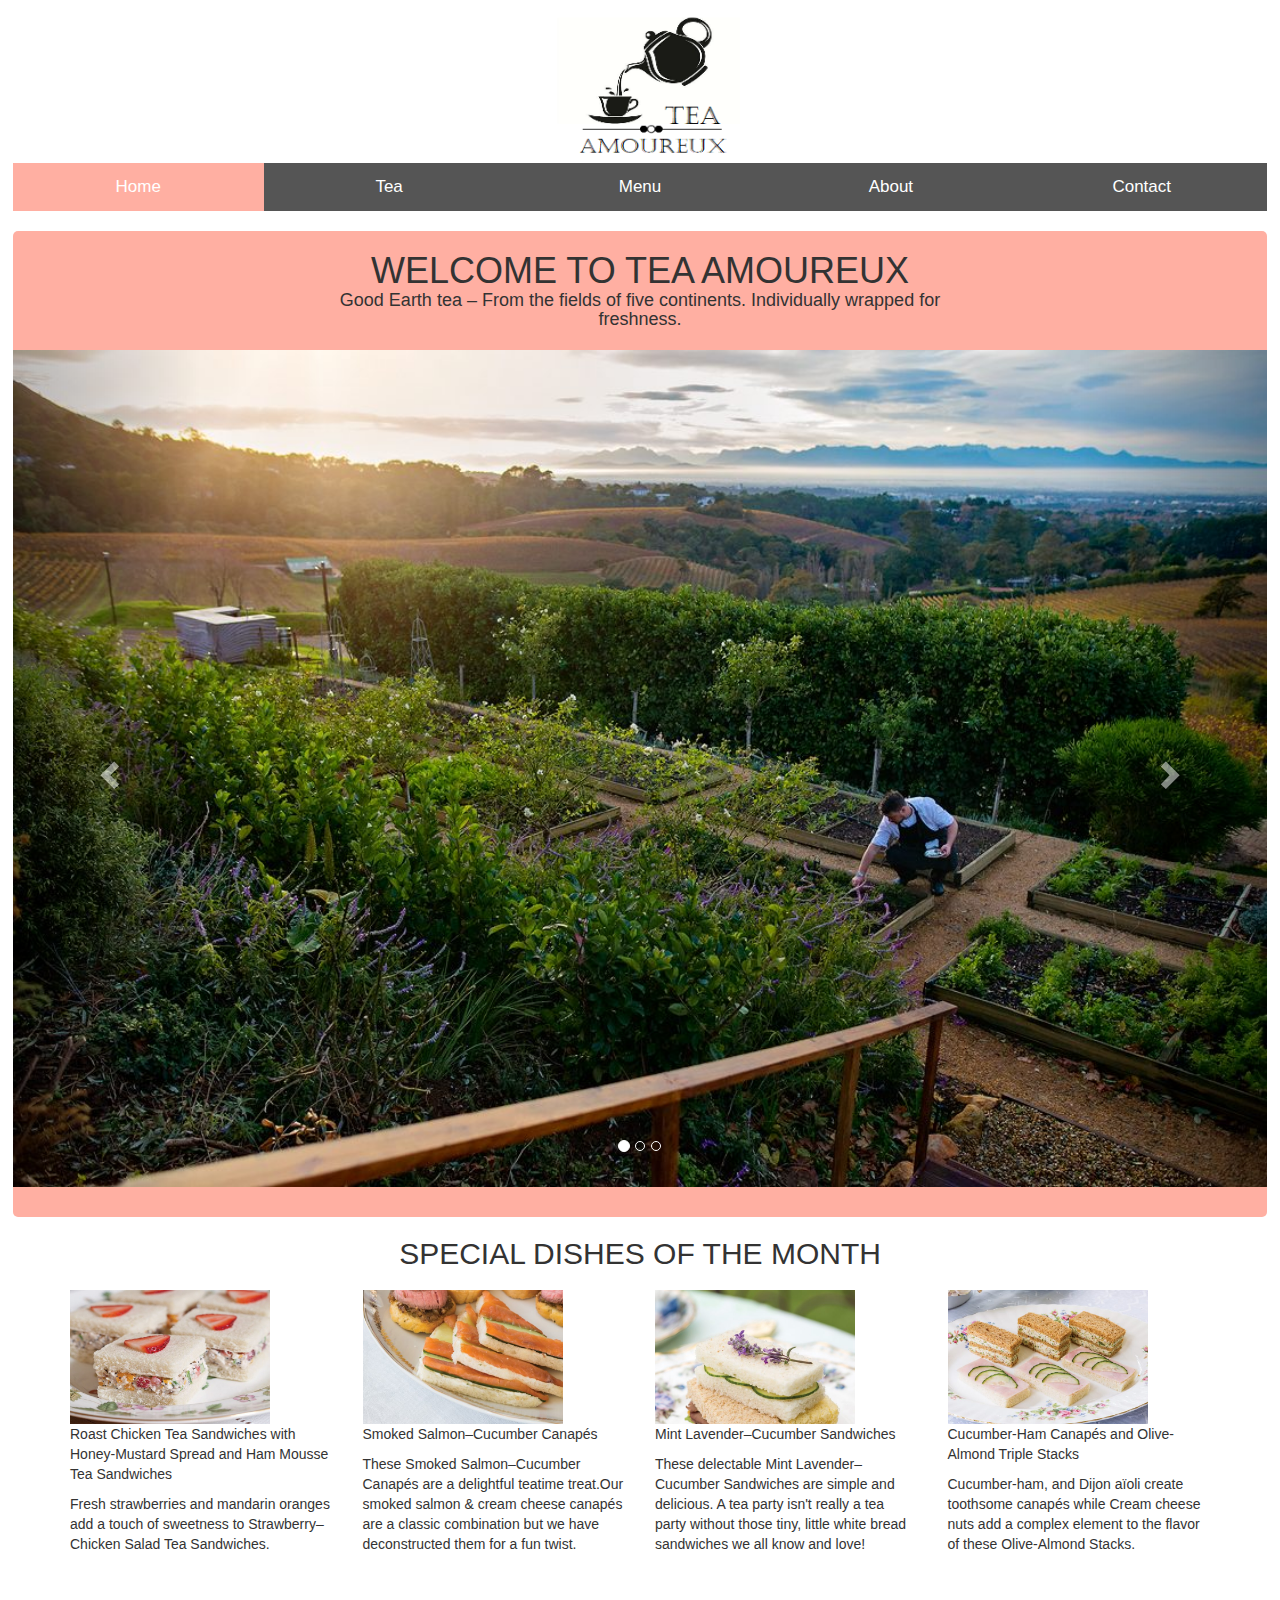
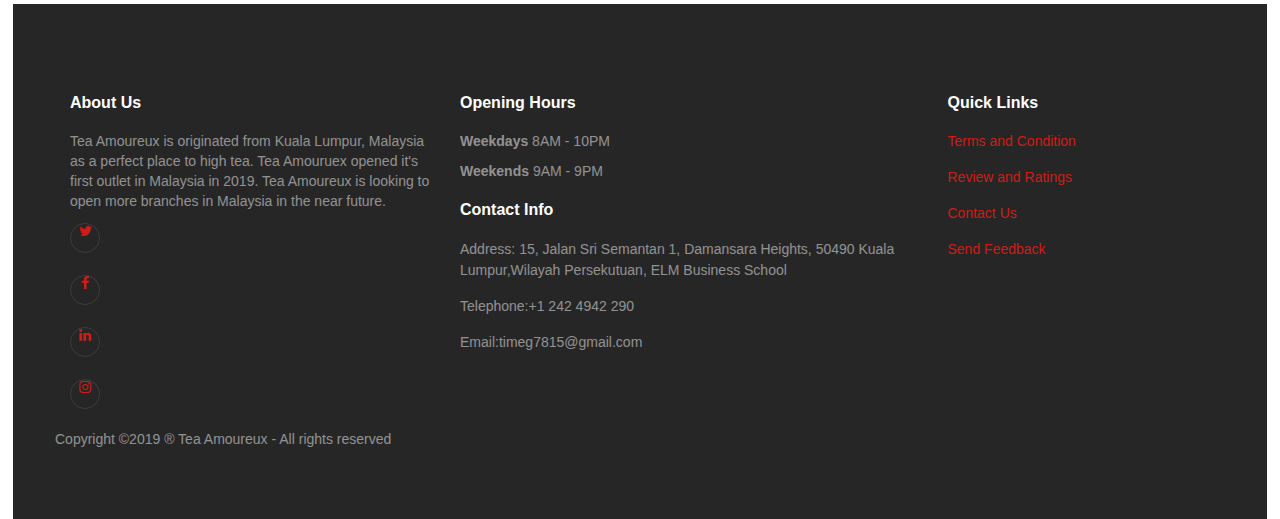
<file: index.html>
<!DOCTYPE html>
<html lang="en">
<head>
<title>Tea Amoureux</title>
<meta charset="utf-8">
<meta name="viewport" content="width=device-width, initial-scale=1">
    <link rel="stylesheet" href="https://maxcdn.bootstrapcdn.com/bootstrap/3.4.0/css/bootstrap.min.css">
    <script src="https://ajax.googleapis.com/ajax/libs/jquery/3.3.1/jquery.min.js"></script>
    <script src="https://maxcdn.bootstrapcdn.com/bootstrap/3.4.0/js/bootstrap.min.js"></script>
    <link rel="stylesheet" href="https://cdnjs.cloudflare.com/ajax/libs/font-awesome/4.7.0/css/font-awesome.min.css">
	<link href="css/indexCss.css" rel="stylesheet" type="text/css">
</head>
<body>
<header>
<div>  
<figure><img src="pics/MainLogo.PNG" alt="Logo" width="200" height="150"></figure>
</div>
</header>
<nav>
<div id="navbar">
  <a class="active" href="index.html">Home</a> 
  <a href="Tea.html">Tea</a> 
  <a href="Menu.html">Menu</a>
  <a href="AboutUs.html">About</a> 
  <a href="ContactUs.html">Contact</a> 
</div>
</nav>
<br/>
<div class="container1">
  <h1 class="center">WELCOME TO TEA AMOUREUX</h1>  
  <h4 class="center">Good Earth tea – From the fields of five continents. Individually wrapped for freshness.</h4>
  <br/>
  <div id="myCarousel" class="carousel slide" data-ride="carousel">
    <!-- Indicators -->
    <ol class="carousel-indicators">
      <li data-target="#myCarousel" data-slide-to="0" class="active"></li>
      <li data-target="#myCarousel" data-slide-to="1"></li>
      <li data-target="#myCarousel" data-slide-to="2"></li>
    </ol>

    <!-- Wrapper for slides -->
    <div class="carousel-inner">
      <div class="item active">
        <img src="pics/TeaBG5.jpg" alt="Farm" style="width:100%;">
      </div>

      <div class="item">
        <img src="pics/TeaBG4.jpg" alt="Tea" style="width:100%;">
      </div>
    
      <div class="item">
        <img src="pics/TeaBG6.jpg" alt="Cafe" style="width:100%;">
      </div>
    </div>

    <!-- Left and right controls -->
    <a class="left carousel-control" href="#myCarousel" data-slide="prev">
      <span class="glyphicon glyphicon-chevron-left"></span>
      <span class="sr-only">Previous</span>
    </a>
    <a class="right carousel-control" href="#myCarousel" data-slide="next">
      <span class="glyphicon glyphicon-chevron-right"></span>
      <span class="sr-only">Next</span>
    </a>
  </div>
</div>

<section class="container">
<br/> 
<h2 class="center"> SPECIAL DISHES OF THE MONTH </h2>
<br/>
<div class="row">
    <div class="col-md-3">
		<img src="pics/Special1.jpg" alt="Roast Chicken Tea Sandwiches with Honey-Mustard Spread and Ham Mousse Tea Sandwiches`	" style="width:200px">
		<p>Roast Chicken Tea Sandwiches with Honey-Mustard Spread and Ham Mousse Tea Sandwiches </p> 
		<p>Fresh strawberries and mandarin oranges add a touch of sweetness to Strawberry–Chicken Salad Tea Sandwiches.</p>
	</div>
	<div class="col-md-3">
		<img src="pics/Special2.jpg" alt="Smoked Salmon–Cucumber Canapés" style="width:200px">
		<p>Smoked Salmon–Cucumber Canapés </p>
		<p>These Smoked Salmon–Cucumber Canapés are a delightful teatime treat.Our smoked salmon & cream cheese canapés are a classic combination but we have deconstructed them for a fun twist.</p>
	</div>
	<div class="col-md-3">
		<img src="pics/Special3.jpg" alt="Mint Lavender–Cucumber Sandwiches" style="width:200px">
		<p>Mint Lavender–Cucumber Sandwiches </p>
		<p>These delectable Mint Lavender–Cucumber Sandwiches are simple and delicious. A tea party isn't really a tea party without those tiny, little white bread sandwiches we all know and love! </p>
	</div>
	<div class="col-md-3">
		<img src="pics/Special4.jpg" alt="Cucumber-Ham Canapés and Olive-Almond Triple Stacks" style="width:200px">
		<p>Cucumber-Ham Canapés and Olive-Almond Triple Stacks</p>
		<p>Cucumber-ham, and Dijon aïoli create toothsome canapés while Cream cheese nuts add a complex element to the flavor of these Olive-Almond Stacks.</p>
		</div>
		</div>
	</section>
<br/>
<br/>

<footer class=site-footer >
      <div class="container">
        <div class="row mb-5">
          <div class="col-md-4 mb-5">
            <h3>About Us</h3>
            <p class="mb-5">Tea Amoureux is originated from Kuala Lumpur, Malaysia as a perfect place to high tea. Tea Amouruex opened it's first outlet in Malaysia in 2019. Tea Amoureux is looking to open more branches in Malaysia in the near future.</p>
            <ul class="list-unstyled footer-link d-flex footer-social">
              <li><a href="#" class="p-2"><span class="fa fa-twitter"></span></a></li>
              <li><a href="#" class="p-2"><span class="fa fa-facebook"></span></a></li>
              <li><a href="#" class="p-2"><span class="fa fa-linkedin"></span></a></li>
              <li><a href="#" class="p-2"><span class="fa fa-instagram"></span></a></li>
            </ul>

          </div>
          <div class="col-md-5 mb-5">
            <div class="mb-5">
              <h3>Opening Hours</h3>
              <p><strong class="d-block">Weekdays</strong> 8AM - 10PM</p>
			  <p><strong class="d-block">Weekends</strong> 9AM - 9PM</p>
            </div>
            <div>
              <h3>Contact Info</h3>
              <ul class="list-unstyled footer-link">
                <li class="d-block">
                  <span class="d-block">Address:</span>
                  <span class="text-white">15, Jalan Sri Semantan 1, Damansara Heights, 50490 Kuala Lumpur,Wilayah Persekutuan, ELM Business School</span></li>
                <li class="d-block"><span class="d-block">Telephone:</span><span class="text-white">+1 242 4942 290</span></li>
                <li class="d-block"><span class="d-block">Email:</span><span class="text-white">timeg7815@gmail.com</span></li>
              </ul>
            </div>
          </div>
          <div class="col-md-3 mb-5">
            <h3>Quick Links</h3>
            <ul class="list-unstyled footer-link">
              <li><a href="TermsandCondition.html">Terms and Condition</a></li>
              <li><a href="ReviewsandRating.html">Review and Ratings</a></li>
              <li><a href="ContactUs.html">Contact Us</a></li>
			  <li><a href = "mailto:timeg7815@gmail.com">Send Feedback</a></li>
            </ul>
          </div>
          <div class="col-md-3">
          
          </div>
        </div>
        <div class="row">
          <div class="col-12 text-md-center text-left">
            <p>
        Copyright &copy;2019 ® Tea Amoureux - All rights reserved
     </p>
          </div>
        </div>
      </div>
    </footer>


</body>
</html>
</file>
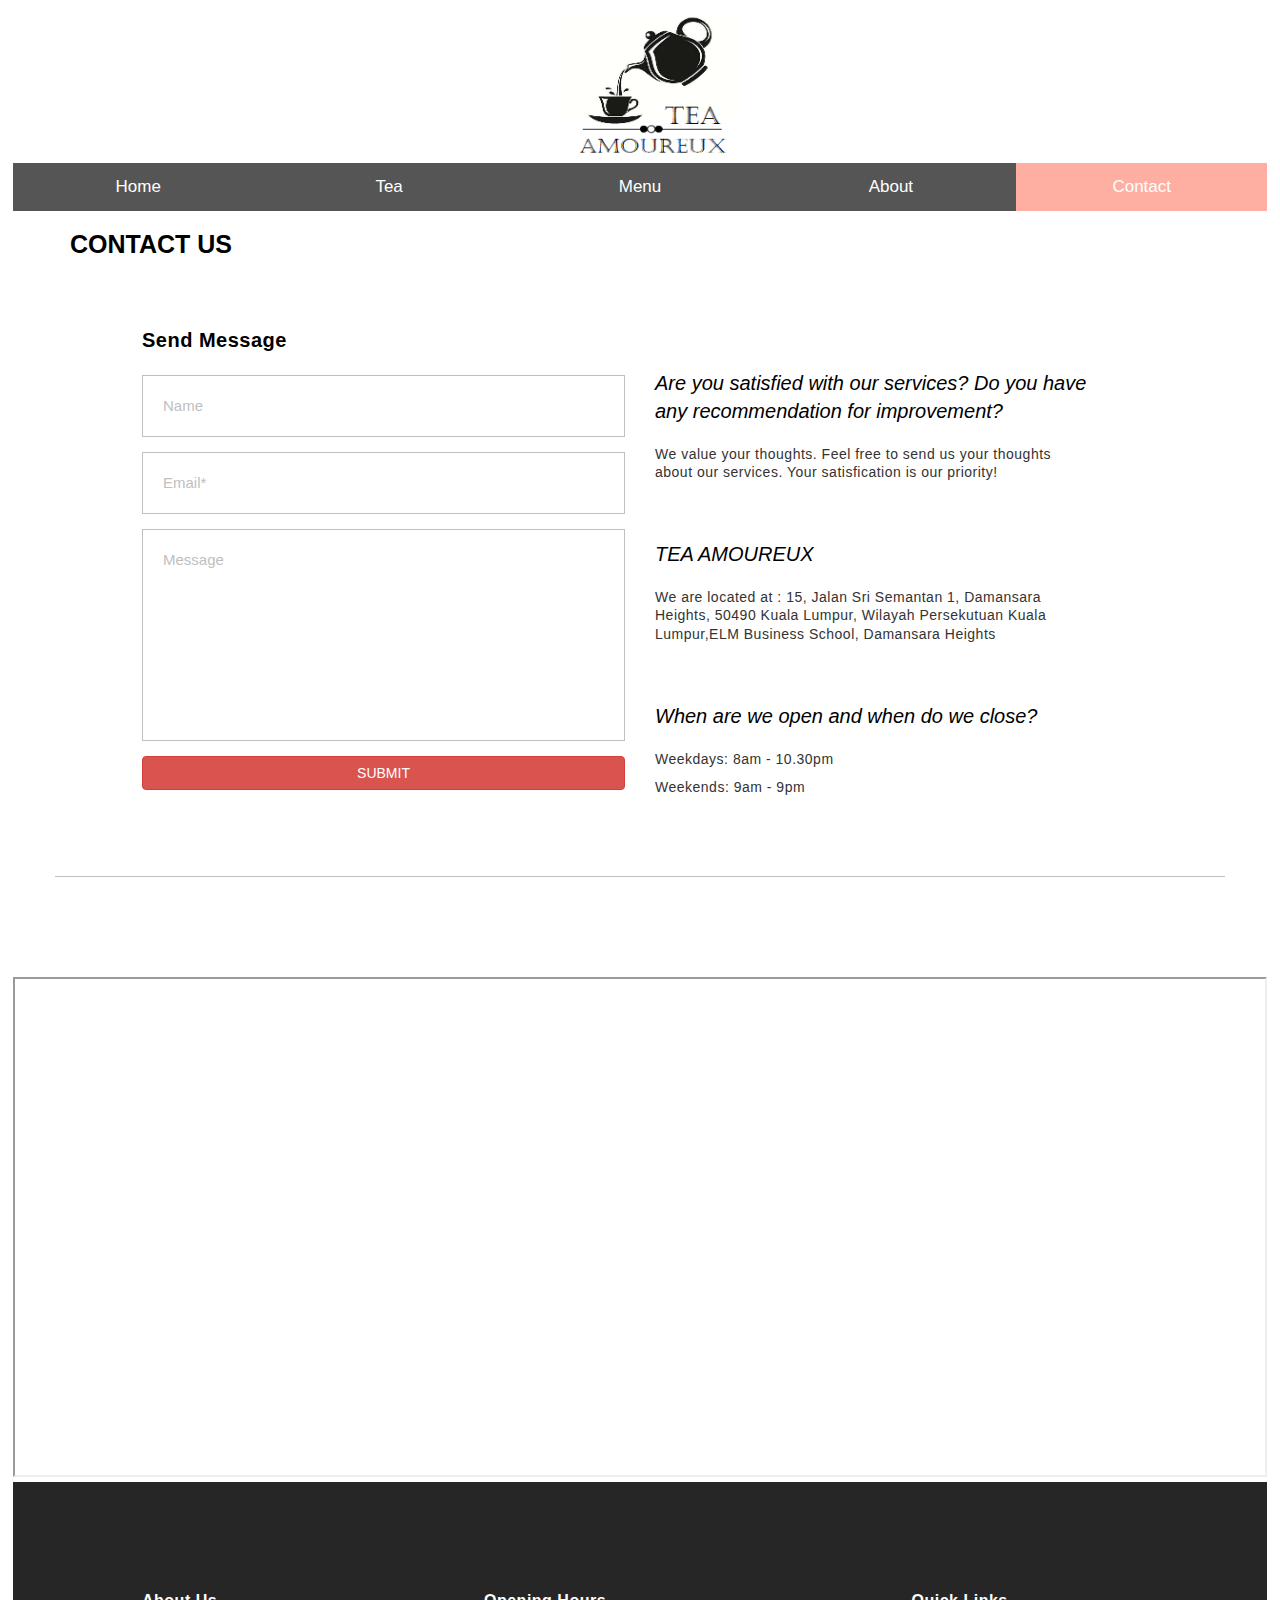
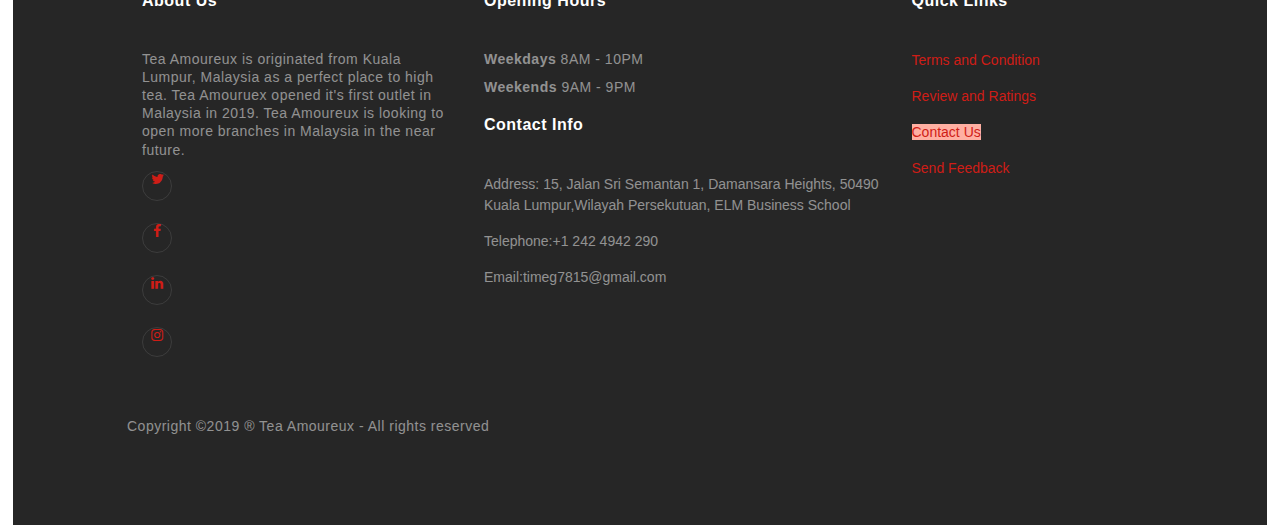
<file: ContactUs.html>
<!DOCTYPE html>
<html lang="en">
<head>
    <meta charset="utf-8">
    <title>Menu - Tea Amoureux</title>
    <meta name="viewport" content="width=device-width, initial-scale=1.0">
    <link rel="stylesheet" href="https://maxcdn.bootstrapcdn.com/bootstrap/3.4.0/css/bootstrap.min.css">
    <script src="https://ajax.googleapis.com/ajax/libs/jquery/3.3.1/jquery.min.js"></script>
    <script src="https://maxcdn.bootstrapcdn.com/bootstrap/3.4.0/js/bootstrap.min.js"></script>
    <link rel="stylesheet" href="https://cdnjs.cloudflare.com/ajax/libs/font-awesome/4.7.0/css/font-awesome.min.css">
	
	<link href="css/contactCss.css" rel="stylesheet" type="text/css">
	</head>
<body>
<header>
<div>  
<figure><img src="pics/MainLogo.PNG" alt="Logo" width="200" height="150"></figure>
</div>
</header>
<nav>
<div id="navbar">
  <a href="index.html">Home</a> 
  <a href="Tea.html">Tea</a> 
  <a href="Menu.html">Menu</a>
  <a href="AboutUs.html">About</a> 
  <a class="active" href="ContactUs.html">Contact</a> 
</div>
</nav>
<div class="container" style="margin-bottom:8%;border-bottom:1px solid silver; padding-bottom:20px;">
        <h2 >CONTACT US</h2>
        <div class="row">
            <div class="col-sm-6">
                    <form>
                            <h3>Send Message</h3>
                            <input type="text" name="name" placeholder="Name">
                            <input type="text" name="email" placeholder="Email*">
                            <input style="padding-bottom:170px;" type="text" name="message" placeholder="Message">
                            <button class=" btn btn-danger" name="submit" type="submit"><span class="submit" >SUBMIT</span></button>
                    </form>
            </div>
           <div class="row">
                <div class="col-sm-6">
                    <h4>Are you satisfied with our services? Do you have any recommendation for improvement?</h4>
                    <p>We value your thoughts. Feel free to send us your thoughts about our services. Your satisfication is our priority! </p>
                </div>
        
        
                <div class="col-sm-6">
                    <h4>TEA AMOUREUX</h4>
                    <p>We are located at :  15, Jalan Sri Semantan 1, Damansara Heights, 50490 Kuala Lumpur, Wilayah Persekutuan Kuala Lumpur,ELM Business School, Damansara Heights</p>
                </div>
        
       
                <div class="col-sm-6">
                    <h4>When are we open and when do we close?</h4>
                    <p>Weekdays: 8am - 10.30pm</p>
                    <p>Weekends: 9am - 9pm </p>
                  
                </div>
           </div>
                
            
        </div>
    </div>
  

<div class="mapouter">
        <div class="gmap_canvas">
            <iframe style="width:100%; height:500px;" id="gmap_canvas" src="https://maps.google.com/maps?q=help%20elm&t=&z=13&ie=UTF8&iwloc=&output=embed" >
            </iframe>
            <a href="https://www.emojilib.com"></a>
        </div>
        </div>


	
<footer class=site-footer >
      <div class="container">
        <div class="row mb-5">
          <div class="col-md-4 mb-5">
            <h3>About Us</h3>
            <p class="mb-5">Tea Amoureux is originated from Kuala Lumpur, Malaysia as a perfect place to high tea. Tea Amouruex opened it's first outlet in Malaysia in 2019. Tea Amoureux is looking to open more branches in Malaysia in the near future.</p>
            <ul class="list-unstyled footer-link d-flex footer-social">
              <li><a href="#" class="p-2"><span class="fa fa-twitter"></span></a></li>
              <li><a href="#" class="p-2"><span class="fa fa-facebook"></span></a></li>
              <li><a href="#" class="p-2"><span class="fa fa-linkedin"></span></a></li>
              <li><a href="#" class="p-2"><span class="fa fa-instagram"></span></a></li>
            </ul>

          </div>
          <div class="col-md-5 mb-5">
            <div class="mb-5">
              <h3>Opening Hours</h3>
              <p><strong class="d-block">Weekdays</strong> 8AM - 10PM</p>
			  <p><strong class="d-block">Weekends</strong> 9AM - 9PM</p>
            </div>
            <div>
              <h3>Contact Info</h3>
              <ul class="list-unstyled footer-link">
                <li class="d-block">
                  <span class="d-block">Address:</span>
                  <span class="text-white">15, Jalan Sri Semantan 1, Damansara Heights, 50490 Kuala Lumpur,Wilayah Persekutuan, ELM Business School</span></li>
                <li class="d-block"><span class="d-block">Telephone:</span><span class="text-white">+1 242 4942 290</span></li>
                <li class="d-block"><span class="d-block">Email:</span><span class="text-white">timeg7815@gmail.com</span></li>
              </ul>
            </div>
          </div>
          <div class="col-md-3 mb-5">
            <h3>Quick Links</h3>
            <ul class="list-unstyled footer-link">
              <li><a href="TermsandCondition.html">Terms and Condition</a></li>
              <li><a href="ReviewsandRating.html">Review and Ratings</a></li>
              <li><a class="active" href="ContactUs.html">Contact Us</a></li>
			  <li><a href = "mailto:timeg7815@gmail.com">Send Feedback</a></li>
            </ul>
          </div>
          <div class="col-md-3">
          
          </div>
        </div>
        <div class="row">
          <div class="col-12 text-md-center text-left">
            <p>
        Copyright &copy;2019 ® Tea Amoureux - All rights reserved
     </p>
          </div>
        </div>
      </div>
    </footer>
	
</body>
</html>
</file>
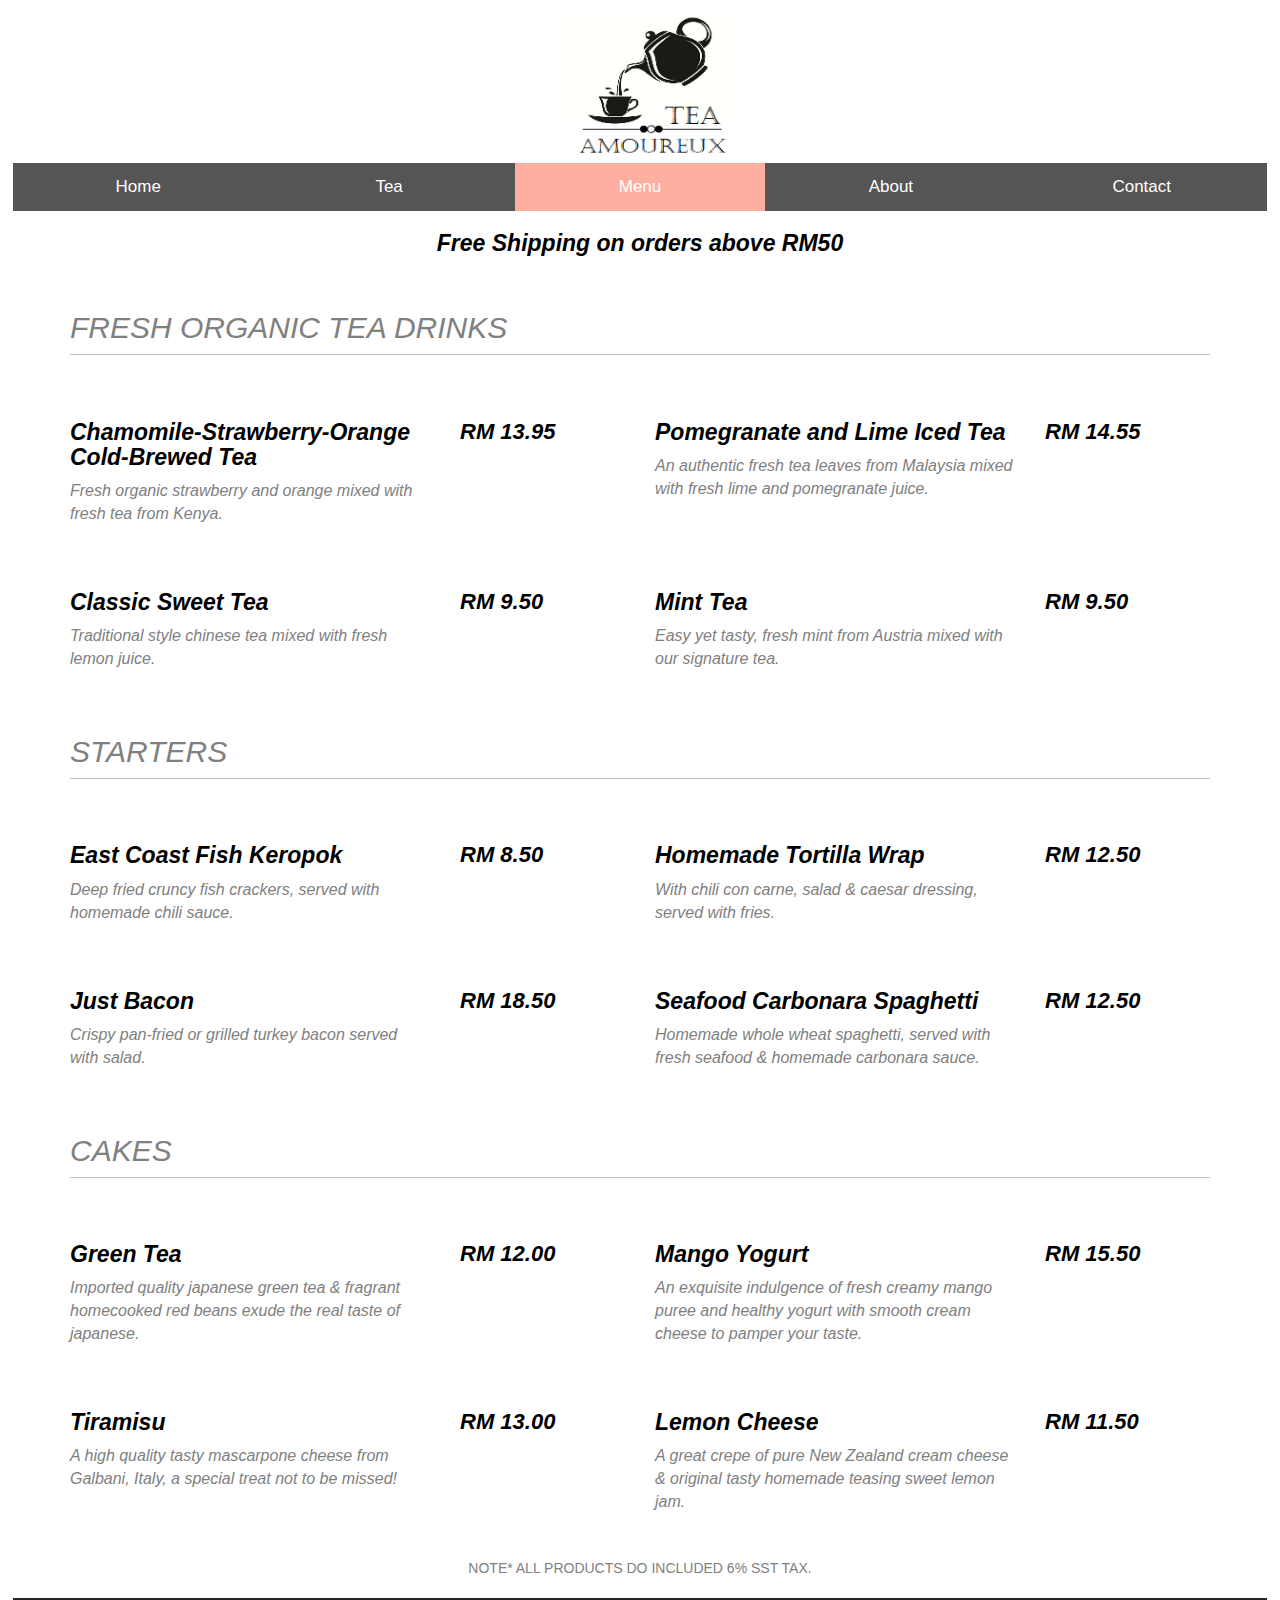
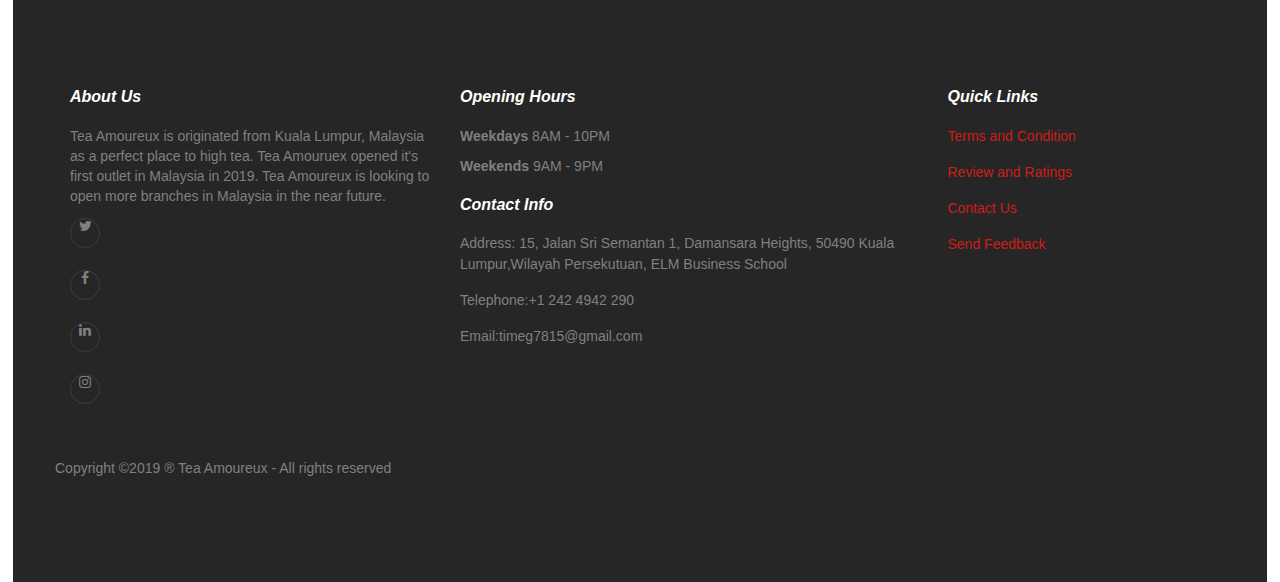
<file: Menu.html>
<!DOCTYPE html>
<html lang="en">
<head>
    <meta charset="utf-8">
    <title>Menu - Tea Amoureux</title>
    <meta name="viewport" content="width=device-width, initial-scale=1.0">
    <link rel="stylesheet" href="https://maxcdn.bootstrapcdn.com/bootstrap/3.4.0/css/bootstrap.min.css">
    <script src="https://ajax.googleapis.com/ajax/libs/jquery/3.3.1/jquery.min.js"></script>
    <script src="https://maxcdn.bootstrapcdn.com/bootstrap/3.4.0/js/bootstrap.min.js"></script>
    <link rel="stylesheet" href="https://cdnjs.cloudflare.com/ajax/libs/font-awesome/4.7.0/css/font-awesome.min.css">
	
    <link href="css/foodCss.css" rel="stylesheet" type="text/css"> 
</head>
<body>
<header>
<div>  
<figure><img src="pics/MainLogo.PNG" alt="Logo" width="200" height="150"></figure>
</div>
</header>
<nav>
<div id="navbar">
  <a href="index.html">Home</a> 
  <a href="Tea.html">Tea</a> 
  <a class="active" href="Menu.html">Menu</a>
  <a href="AboutUs.html">About</a> 
  <a href="ContactUs.html">Contact</a> 
</div>
</nav>
<h3 class="middle"> 
	Free Shipping on orders above RM50
	</h3>
      
    <main>
    <div class="container" style="margin-top:2%;">
        <div class="row">
            <div class="col-sm-12">
                <h2 style="border-top:none;">FRESH ORGANIC TEA DRINKS</h2>
            </div>
        </div>

		
  
        <div class="row">
                <div class="col-sm-4">
                    <h3>Chamomile-Strawberry-Orange Cold-Brewed Tea</h3>
                    <p class="description">Fresh organic strawberry and orange mixed with fresh tea from Kenya.</p>
                </div>
                <div class="col-sm-2">
                    <h3 class="drink">RM 13.95</h3>
                </div>
                <div class="col-sm-4">
                        <h3>Pomegranate and Lime Iced Tea</h3>
                        <p class="description">An authentic fresh tea leaves from Malaysia mixed with fresh lime and pomegranate juice.</p>
                    </div>
                    <div class="col-sm-2">
                            <h3 class="drink">RM 14.55</h3>
                    </div>
        </div>
    
            <div class="row">
                    <div class="col-sm-4">
                        <h3>Classic Sweet Tea</h3>
                        <p class="description">Traditional style chinese tea mixed with fresh lemon juice.</p>
                    </div>
                    <div class="col-sm-2">
                            <h3 class="drink">RM 9.50</h3>
                    </div>
                    <div class="col-sm-4">
                            <h3>Mint Tea</h3>
                            <p class="description">Easy yet tasty, fresh mint from Austria mixed with our signature tea.</p>
                        </div>
                        <div class="col-sm-2">
                                <h3 class="drink">RM 9.50</h3>
                        </div>
            </div>
     
                <div class="row">
                    <div class="col-sm-12">
                        <h2>STARTERS</h2>
                    </div>
                </div>
 
                <div class="row">
                        <div class="col-sm-4">
                            <h3>East Coast Fish Keropok</h3>
                            <p class="description">Deep fried cruncy fish crackers, served with homemade chili sauce.</p>
                        </div>
                        <div class="col-sm-2">
                                <h3 class="drink">RM 8.50</h3>
                        </div>
                        <div class="col-sm-4">
                                <h3>Homemade Tortilla Wrap</h3>
                                <p class="description">With chili con carne, salad & caesar dressing, served with fries.</p>
                            </div>
                            <div class="col-sm-2">
                                    <h3 class="drink">RM 12.50</h3>
                            </div>
                </div>
            
                    <div class="row">
                            <div class="col-sm-4">
                                <h3>Just Bacon</h3>
                                <p class="description">Crispy pan-fried or grilled turkey bacon served with salad.</p>
                            </div>
                            <div class="col-sm-2">
                                    <h3 class="drink">RM 18.50</h3>
                            </div>
                            <div class="col-sm-4">
                                    <h3>Seafood Carbonara Spaghetti</h3>
                                    <p class="description">Homemade whole wheat spaghetti, served with fresh seafood & homemade carbonara sauce.</p>
                                </div>
                                <div class="col-sm-2">
                                        <h3 class="drink">RM 12.50</h3>
                                </div>
                    </div>
 
                        <div class="row">
                            <div class="col-sm-12">
                                <h2>CAKES</h2>
                            </div>
                        </div>
            
                        <div class="row">
                                <div class="col-sm-4">
                                    <h3>Green Tea</h3>
                                    <p class="description">Imported quality japanese green tea & fragrant homecooked red beans exude the real taste of japanese.</p>
                                </div>
                                <div class="col-sm-2">
                                        <h3 class="drink">RM 12.00</h3>
                                </div>
                                <div class="col-sm-4">
                                        <h3>Mango Yogurt</h3>
                                        <p class="description">An exquisite indulgence of fresh creamy mango puree and healthy yogurt with smooth cream cheese to pamper your taste.</p>
                                    </div>
                                    <div class="col-sm-2">
                                            <h3 class="drink">RM 15.50</h3>
                                    </div>
                        </div>
  
                            <div class="row">
                                    <div class="col-sm-4">
                                        <h3>Tiramisu</h3>
                                        <p class="description">A high quality tasty mascarpone cheese from Galbani, Italy, a special treat not to be missed!</p>
                                    </div>
                                    <div class="col-sm-2">
                                            <h3 class="drink">RM 13.00</h3>
                                    </div>
                                    <div class="col-sm-4">
                                            <h3>Lemon Cheese</h3>
                                            <p class="description">A great crepe of pure New Zealand cream cheese & original tasty homemade teasing sweet lemon jam.</p>
                                        </div>
                                        <div class="col-sm-2">
                                                <h3 class="drink">RM 11.50</h3>
                                        </div>
                            </div>
      

        <div style="text-align:center; padding-bottom:10px;">
            <p>NOTE* ALL PRODUCTS DO INCLUDED 6% SST TAX.</p>
        </div>
		</div>
  </main>
         <footer class=site-footer >
      <div class="container">
        <div class="row mb-5">
          <div class="col-md-4 mb-5">
            <h3>About Us</h3>
            <p class="mb-5">Tea Amoureux is originated from Kuala Lumpur, Malaysia as a perfect place to high tea. Tea Amouruex opened it's first outlet in Malaysia in 2019. Tea Amoureux is looking to open more branches in Malaysia in the near future.</p>
            <ul class="list-unstyled footer-link d-flex footer-social">
              <li><a href="#" class="p-2"><span class="fa fa-twitter"></span></a></li>
              <li><a href="#" class="p-2"><span class="fa fa-facebook"></span></a></li>
              <li><a href="#" class="p-2"><span class="fa fa-linkedin"></span></a></li>
              <li><a href="#" class="p-2"><span class="fa fa-instagram"></span></a></li>
            </ul>

          </div>
          <div class="col-md-5 mb-5">
            <div class="mb-5">
              <h3>Opening Hours</h3>
              <p><strong class="d-block">Weekdays</strong> 8AM - 10PM</p>
			  <p><strong class="d-block">Weekends</strong> 9AM - 9PM</p>
            </div>
            <div>
              <h3>Contact Info</h3>
              <ul class="list-unstyled footer-link">
                <li class="d-block">
                  <span class="d-block">Address:</span>
                  <span class="text-white">15, Jalan Sri Semantan 1, Damansara Heights, 50490 Kuala Lumpur,Wilayah Persekutuan, ELM Business School</span></li>
                <li class="d-block"><span class="d-block">Telephone:</span><span class="text-white">+1 242 4942 290</span></li>
                <li class="d-block"><span class="d-block">Email:</span><span class="text-white">timeg7815@gmail.com</span></li>
              </ul>
            </div>
          </div>
          <div class="col-md-3 mb-5">
            <h3>Quick Links</h3>
            <ul class="list-unstyled footer-link">
              <li><a href="TermsandCondition.html">Terms and Condition</a></li>
              <li><a href="ReviewsandRating.html">Review and Ratings</a></li>
              <li><a href="ContactUs.html">Contact Us</a></li>
			  <li><a href = "mailto:timeg7815@gmail.com">Send Feedback</a></li>
            </ul>
          </div>
          <div class="col-md-3">
          
          </div>
        </div>
        <div class="row">
          <div class="col-12 text-md-center text-left">
            <p>
        Copyright &copy;2019 ® Tea Amoureux - All rights reserved
     </p>
          </div>
        </div>
      </div>
    </footer>


</body>
</html>
</file>
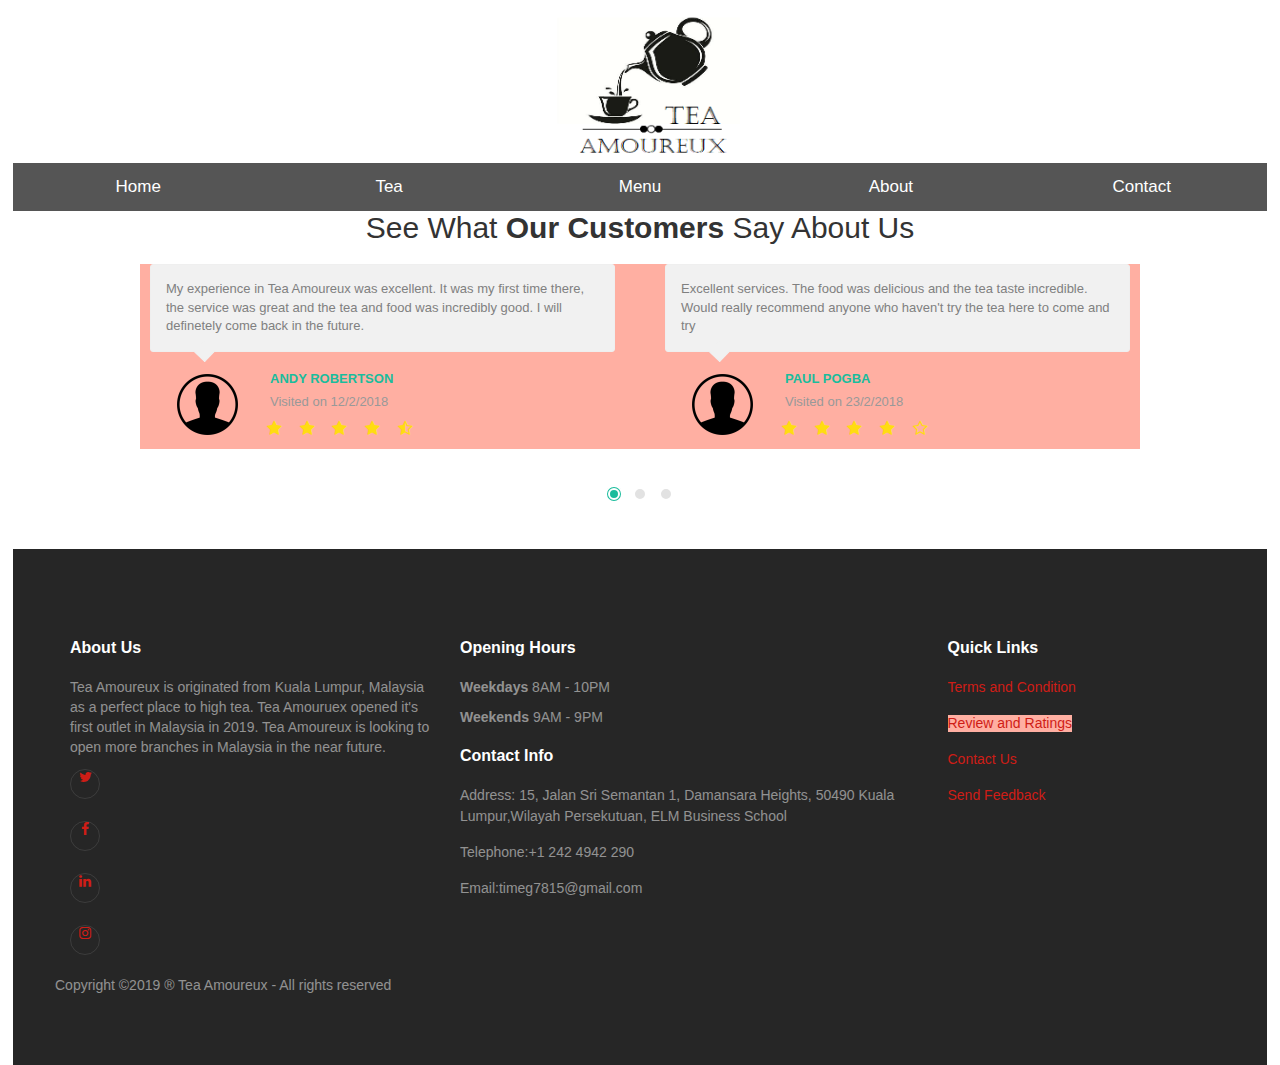
<file: ReviewsandRating.html>
<!DOCTYPE html>
<html lang="en">
<head>
<title>Reviews and Rating - Tea Amoureux</title>
<meta charset="utf-8">
<meta name="viewport" content="width=device-width, initial-scale=1">
    <link rel="stylesheet" href="https://maxcdn.bootstrapcdn.com/bootstrap/3.4.0/css/bootstrap.min.css">
    <script src="https://ajax.googleapis.com/ajax/libs/jquery/3.3.1/jquery.min.js"></script>
    <script src="https://maxcdn.bootstrapcdn.com/bootstrap/3.4.0/js/bootstrap.min.js"></script>
    <link rel="stylesheet" href="https://cdnjs.cloudflare.com/ajax/libs/font-awesome/4.7.0/css/font-awesome.min.css">
	<link href="css/ReviewsRatingCss.css" rel="stylesheet" type="text/css">
</head>
<body>
<header>
<div>  
<figure><img src="pics/MainLogo.PNG" alt="Logo" width="200" height="150"></figure>
</div>
</header>
<nav>
<div id="navbar">
  <a href="index.html">Home</a> 
  <a href="Tea.html">Tea</a> 
  <a href="Menu.html">Menu</a>
  <a href="AboutUs.html">About</a> 
  <a href="ContactUs.html">Contact</a> 
</div>
</nav>
<section>
    <div class="container">
	<div class="row">
		<div class="col-sm-12">
			<h2 class="center">See What <b>Our Customers</b> Say About Us</h2>
			<br/>
			<div id="myCarousel" class="carousel slide" data-ride="carousel">
				<!-- Carousel indicators -->
				<ol class="carousel-indicators">
					<li data-target="#myCarousel" data-slide-to="0" class="active"></li>
					<li data-target="#myCarousel" data-slide-to="1"></li>
					<li data-target="#myCarousel" data-slide-to="2"></li>
				</ol>   
				<!-- Wrapper for carousel items -->
				<div class="carousel-inner">
					<div class="item carousel-item active">
						<div class="row">
							<div class="col-sm-6">
								<div class="testimonial-wrapper">
									<div class="testimonial">My experience in Tea Amoureux was excellent. It was my first time there, the service was great and the tea and food was incredibly good. I will definetely come back in the future.</div>
									<div class="media">
										<div class="media-left d-flex mr-3">
											<img src="pics/Avatar.png" alt="">										
										</div>
										<div class="media-body">
											<div class="overview">
												<div class="name"><b>Andy Robertson</b></div>
												<div class="details">Visited on 12/2/2018</div>
												<div class="star-rating">
													<ul class="list-inline">
														<li class="list-inline-item"><i class="fa fa-star"></i></li>
														<li class="list-inline-item"><i class="fa fa-star"></i></li>
														<li class="list-inline-item"><i class="fa fa-star"></i></li>
														<li class="list-inline-item"><i class="fa fa-star"></i></li>
														<li class="list-inline-item"><i class="fa fa-star-half-o"></i></li>
													</ul>
												</div>
											</div>										
										</div>
									</div>
								</div>								
							</div>
							<div class="col-sm-6">
								<div class="testimonial-wrapper">
									<div class="testimonial">Excellent services. The food was delicious and the tea taste incredible. Would really recommend anyone who haven't try the tea here to come and try</div>
									<div class="media">
										<div class="media-left d-flex mr-3">
											<img src="pics/Avatar.png" alt="">										
										</div>
										<div class="media-body">
											<div class="overview">
												<div class="name"><b>Paul Pogba</b></div>
												<div class="details">Visited on 23/2/2018</div>
												<div class="star-rating">
													<ul class="list-inline">
														<li class="list-inline-item"><i class="fa fa-star"></i></li>
														<li class="list-inline-item"><i class="fa fa-star"></i></li>
														<li class="list-inline-item"><i class="fa fa-star"></i></li>
														<li class="list-inline-item"><i class="fa fa-star"></i></li>
														<li class="list-inline-item"><i class="fa fa-star-o"></i></li>
													</ul>
												</div>
											</div>
										</div>
									</div>
								</div>								
							</div>
						</div>			
					</div>
					<div class="item carousel-item">
						<div class="row">
							<div class="col-sm-6">
								<div class="testimonial-wrapper">
									<div class="testimonial">It was my first time visiting Tea Amoureux and it was a really good experience overall. The tea was served to perfection and the shop has an excellent feel to it. Highly recommended place for high tea</div>
									<div class="media">
										<div class="media-left d-flex mr-3">
											<img src="pics/Avatar.png" alt="">										
										</div>
										<div class="media-body">
											<div class="overview">
												<div class="name"><b>Eden Hazard</b></div>
												<div class="details">Visited on 3/3/2018</div>											
												<div class="star-rating">
													<ul class="list-inline">
														<li class="list-inline-item"><i class="fa fa-star"></i></li>
														<li class="list-inline-item"><i class="fa fa-star"></i></li>
														<li class="list-inline-item"><i class="fa fa-star"></i></li>
														<li class="list-inline-item"><i class="fa fa-star"></i></li>
														<li class="list-inline-item"><i class="fa fa-star-o"></i></li>
													</ul>
												</div>
											</div>
										</div>
									</div>
								</div>								
							</div>
							<div class="col-sm-6">
								<div class="testimonial-wrapper">
									<div class="testimonial">I've been to Tea Amoureux a number of times. I really like this place, the food is great the tea is outstanding and the chef is incredibly good and friendly</div>
									<div class="media">
										<div class="media-left d-flex mr-3">
											<img src="pics/Avatar.png" alt="">										
										</div>
										<div class="media-body">
											<div class="overview">
												<div class="name"><b>Christian Benteke</b></div>
												<div class="details">Visited on 10/3/2018</div>
												<div class="star-rating">
													<ul class="list-inline">
														<li class="list-inline-item"><i class="fa fa-star"></i></li>
														<li class="list-inline-item"><i class="fa fa-star"></i></li>
														<li class="list-inline-item"><i class="fa fa-star"></i></li>
														<li class="list-inline-item"><i class="fa fa-star"></i></li>
														<li class="list-inline-item"><i class="fa fa-star-o"></i></li>
													</ul>
												</div>
											</div>										
										</div>
									</div>
								</div>								
							</div>
						</div>			
					</div>
					<div class="item carousel-item">
						<div class="row">
							<div class="col-sm-6">
								<div class="testimonial-wrapper">
									<div class="testimonial">I came to visit Tea Amoureux after looking at its website. I fell in love with the tea that the chef made it taste incredibly good and its a perfect place for high tea.</div>
									<div class="media">
										<div class="media-left d-flex mr-3">
											<img src="pics/Avatar.png" alt="">										
										</div>
										<div class="media-body">
											<div class="overview">
												<div class="name"><b>Daniel James</b></div>
												<div class="details">Visited on 13/3/2018</div>
												<div class="star-rating">
													<ul class="list-inline">
														<li class="list-inline-item"><i class="fa fa-star"></i></li>
														<li class="list-inline-item"><i class="fa fa-star"></i></li>
														<li class="list-inline-item"><i class="fa fa-star"></i></li>
														<li class="list-inline-item"><i class="fa fa-star"></i></li>
														<li class="list-inline-item"><i class="fa fa-star-o"></i></li>
													</ul>
												</div>
											</div>										
										</div>
									</div>
								</div>								
							</div>
							<div class="col-sm-6">
								<div class="testimonial-wrapper">
									<div class="testimonial">Loved the overall feel of this place. Food and tea is served excellently and the services is great. Will definetely come back here in the future</div>
									<div class="media">
										<div class="media-left d-flex mr-3">
											<img src="pics/Avatar.png" alt="">										
										</div>
										<div class="media-body">
											<div class="overview">
												<div class="name"><b>John Cena</b></div>
												<div class="details">Visited on 20/3/2018</div>
												<div class="star-rating">
													<ul class="list-inline">
														<li class="list-inline-item"><i class="fa fa-star"></i></li>
														<li class="list-inline-item"><i class="fa fa-star"></i></li>
														<li class="list-inline-item"><i class="fa fa-star"></i></li>
														<li class="list-inline-item"><i class="fa fa-star"></i></li>
														<li class="list-inline-item"><i class="fa fa-star-o"></i></li>
													</ul>
												</div>
											</div>										
										</div>
									</div>
								</div>								
							</div>
						</div>			
					</div>
				</div>
			</div>
		</div>
	</div>
</div>
<br><br><br><br><br>
</section>
<footer class=site-footer >
      <div class="container">
        <div class="row mb-5">
          <div class="col-md-4 mb-5">
            <h3>About Us</h3>
            <p class="mb-5">Tea Amoureux is originated from Kuala Lumpur, Malaysia as a perfect place to high tea. Tea Amouruex opened it's first outlet in Malaysia in 2019. Tea Amoureux is looking to open more branches in Malaysia in the near future.</p>
            <ul class="list-unstyled footer-link d-flex footer-social">
              <li><a href="#" class="p-2"><span class="fa fa-twitter"></span></a></li>
              <li><a href="#" class="p-2"><span class="fa fa-facebook"></span></a></li>
              <li><a href="#" class="p-2"><span class="fa fa-linkedin"></span></a></li>
              <li><a href="#" class="p-2"><span class="fa fa-instagram"></span></a></li>
            </ul>

          </div>
          <div class="col-md-5 mb-5">
            <div class="mb-5">
              <h3>Opening Hours</h3>
              <p><strong class="d-block">Weekdays</strong> 8AM - 10PM</p>
			  <p><strong class="d-block">Weekends</strong> 9AM - 9PM</p>
            </div>
            <div>
              <h3>Contact Info</h3>
              <ul class="list-unstyled footer-link">
                <li class="d-block">
                  <span class="d-block">Address:</span>
                  <span class="text-white">15, Jalan Sri Semantan 1, Damansara Heights, 50490 Kuala Lumpur,Wilayah Persekutuan, ELM Business School</span></li>
                <li class="d-block"><span class="d-block">Telephone:</span><span class="text-white">+1 242 4942 290</span></li>
                <li class="d-block"><span class="d-block">Email:</span><span class="text-white">timeg7815@gmail.com</span></li>
              </ul>
            </div>
          </div>
          <div class="col-md-3 mb-5">
            <h3>Quick Links</h3>
            <ul class="list-unstyled footer-link">
              <li><a href="TermsandCondition.html">Terms and Condition</a></li>
              <li><a class="active" href="ReviewsandRating.html">Review and Ratings</a></li>
              <li><a href="ContactUs.html">Contact Us</a></li>
			  <li><a href = "mailto:timeg7815@gmail.com">Send Feedback</a></li>
            </ul>
          </div>
          <div class="col-md-3">
          
          </div>
        </div>
        <div class="row">
          <div class="col-12 text-md-center text-left">
            <p>
        Copyright &copy;2019 ® Tea Amoureux - All rights reserved
     </p>
          </div>
        </div>
      </div>
    </footer>


</body>
</html>
</file>
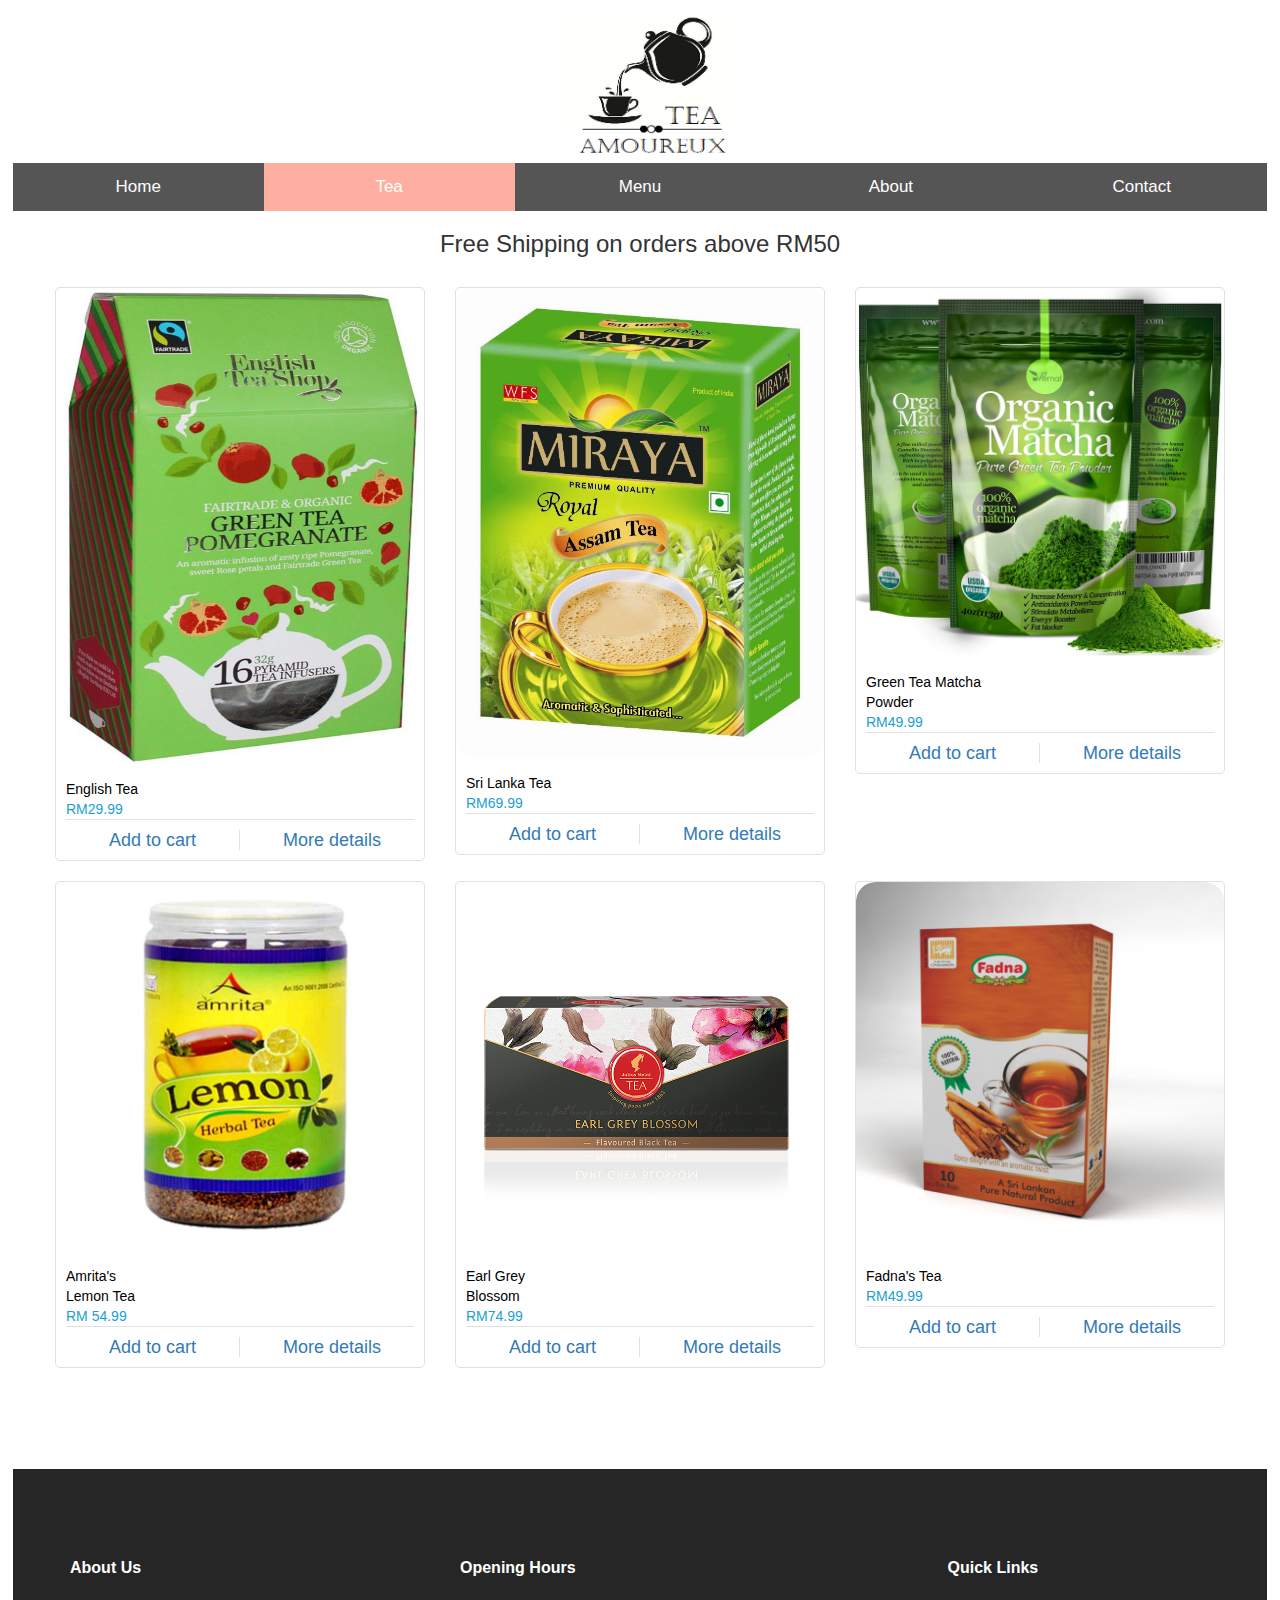
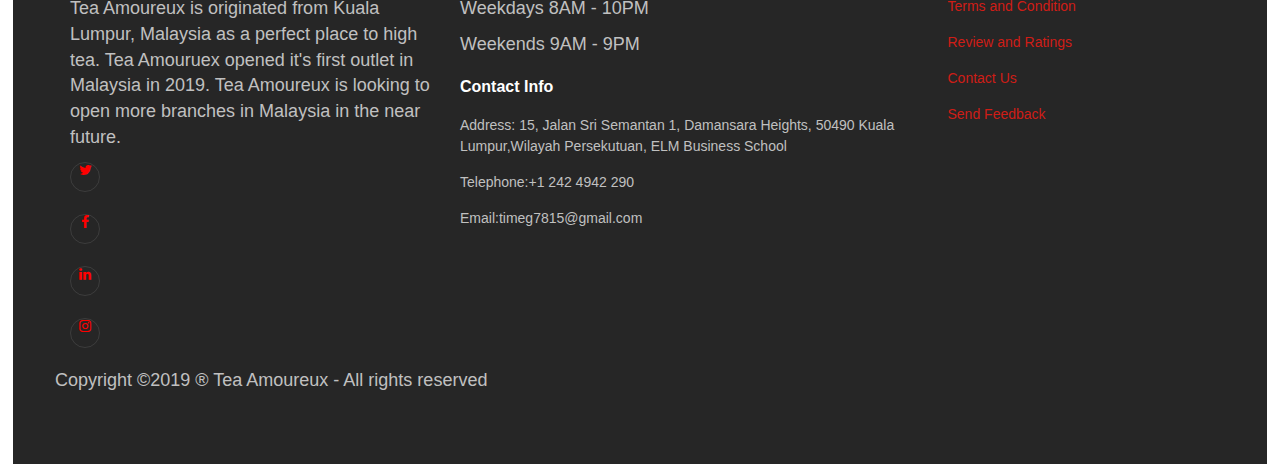
<file: Tea.html>
<!DOCTYPE html>
<html lang="en">
<head>
    <meta charset="utf-8">
    <title>Tea - Tea Amoureux</title>
    <meta name="viewport" content="width=device-width, initial-scale=1.0">
    <link rel="stylesheet" href="https://maxcdn.bootstrapcdn.com/bootstrap/3.4.0/css/bootstrap.min.css">
    <script src="https://ajax.googleapis.com/ajax/libs/jquery/3.3.1/jquery.min.js"></script>
    <script src="https://maxcdn.bootstrapcdn.com/bootstrap/3.4.0/js/bootstrap.min.js"></script>
    <link rel="stylesheet" href="https://cdnjs.cloudflare.com/ajax/libs/font-awesome/4.7.0/css/font-awesome.min.css">
	
    <link href="css/tea2Css.css" rel="stylesheet" type="text/css">
</head>
<body>
<header>
<div>  
<figure><img src="pics/MainLogo.PNG" alt="Logo" width="200" height="150"></figure>
</div>
</header>
<nav>
<div id="navbar">
  <a href="index.html">Home</a> 
  <a class="active">Tea</a> 
  <a href="Menu.html">Menu</a>
  <a href="AboutUs.html">About</a> 
  <a href="ContactUs.html">Contact</a> 
</div>
</nav>
	<h3 class="middle"> 
	Free Shipping on orders above RM50
	</h3>

    
    <main>
       <div class="container">
                <div class="row">
                        <div class="row">
                            <div class="col-md-9">
                            </div>
 <br>
                        </div>
                                    <div class="row">
                                        <div class="col-sm-4">
                                            <div class="col-item">
                                                <div class="photo">
                                                    <img src="pics/productea1.png" class="img-responsive" alt="product1" />
                                                </div>
													<div class="overlay">
													<div class="text">&nbsp; &nbsp; Fresh English tea leaf havasted from British. Enjoy the luxury taste of it.</div>
													</div>
                                                <div class="info">
                                                    <div class="row">
                                                        <div class="price col-md-6">
                                                            <h5>
                                                                   English Tea</h5>
                                                            <h5 class="price-text-color">
                                                                RM29.99</h5>
                                                        </div>
                                                    </div>
                                                    <div class="separator clear-left">
                                                        <p class="btn-add">
                                                            <a href="" class="hidden-sm">Add to cart</a></p>
                                                        <p class="btn-details">
                                                            <a href="" class="hidden-sm">More details</a></p>
                                                    </div>
                                                    <div class="clearfix">
                                                    </div>
                                                </div>
                                            </div>
                                        </div>
                                        <div class="col-sm-4">
                                            <div class="col-item">
                                                <div class="photo">
                                                    <img src="pics/productea2.jpg" class="img-responsive" alt="product2" />
                                                </div>
												<div class="overlay">
													<div class="text">&nbsp; &nbsp; Fresh leaf havasted from Sri Lanka. Only the best are used.</div>
													</div>
                                                <div class="info">
                                                    <div class="row">
                                                        <div class="price col-md-6">
                                                            <h5>
                                                                    Sri Lanka Tea</h5>
                                                            <h5 class="price-text-color">
                                                                RM69.99</h5>
                                                        </div>
                                                        
                                                    </div>
                                                    <div class="separator clear-left">
                                                        <p class="btn-add">
                                                          <a href="" class="hidden-sm">Add to cart</a></p>
                                                        <p class="btn-details">
                                                            <a href="" class="hidden-sm">More details</a></p>
                                                    </div>
                                                    <div class="clearfix">
                                                    </div>
                                                </div>
                                            </div>
                                        </div>
                                        <div class="col-sm-4">
                                            <div class="col-item">
                                                <div class="photo">
                                                    <img src="pics/productea3.jpg" class="img-responsive" alt="product3" />
                                                </div>
													<div class="overlay">
													<div class="text">&nbsp; &nbsp; Organic green tea powder from Hokkaido, Japan. Get to taste the Japanese.</div>
													</div>
                                                <div class="info">
                                                    <div class="row">
                                                        <div class="price col-md-6">
                                                            <h5>
                                                                   Green Tea Matcha Powder</h5>
                                                            <h5 class="price-text-color">
                                                                RM49.99</h5>
                                                        </div>
                                                        
                                                    </div>
                                                    <div class="separator clear-left">
                                                        <p class="btn-add">
                                                            <a href="" class="hidden-sm">Add to cart</a></p>
                                                        <p class="btn-details">
                                                            <a href="" class="hidden-sm">More details</a></p>
                                                    </div>
                                                    <div class="clearfix">
                                                    </div>
                                                </div>
                                            </div>
                                        </div>
                                    </div>
                                <br>
                                <div class="item">
                                    <div class="row">
                                        <div class="col-sm-4">
                                            <div class="col-item">
                                                <div class="photo">
                                                    <img src="pics/productea4.jpg" class="img-responsive" alt="product4" />
                                                </div>
													<div class="overlay">
													<div class="text">&nbsp; &nbsp; Fresh and organic lemon tea from Sri Lanka. Enjoy the taste of freshness.</div>
													</div>
                                                <div class="info">
                                                    <div class="row">
                                                        <div class="price col-sm-4">
                                                            <h5>
                                                                Amrita's Lemon Tea</h5>
                                                            <h5 class="price-text-color">
                                                                RM 54.99</h5>
                                                        </div>
                                                       
                                                    </div>
                                                    <div class="separator clear-left">
                                                        <p class="btn-add">
                                                            <a href="" class="hidden-sm">Add to cart</a></p>
                                                        <p class="btn-details">
                                                            <a href="" class="hidden-sm">More details</a></p>
                                                    </div>
                                                    <div class="clearfix">
                                                    </div>
                                                </div>
                                            </div>
                                        </div>
                                        <div class="col-md-4">
                                            <div class="col-item">
                                                <div class="photo">
                                                    <img src="pics/productea5.png" class="img-responsive" alt="product5" />
                                                </div>
													<div class="overlay">
													<div class="text">&nbsp; &nbsp; Organic black tea from Malaysia. Taste of Southeast Asia.</div>
													</div>
                                                <div class="info">
                                                    <div class="row">
                                                        <div class="price col-md-4">
                                                            <h5>
                                                                Earl Grey Blossom</h5>
                                                            <h5 class="price-text-color">
                                                                RM74.99</h5>
                                                        </div>
                                                        
                                                    </div>
                                                    <div class="separator clear-left">
                                                        <p class="btn-add">
                                                        <a href="" class="hidden-sm">Add to cart</a></p>
                                                        <p class="btn-details">
                                                            <a href="" class="hidden-sm">More details</a></p>
                                                    </div>
                                                    <div class="clearfix">
                                                    </div>
                                                </div>
                                            </div>
                                        </div>
                                        <div class="col-lg-4">
                                            <div class="col-item">
                                                <div class="photo">
                                                    <img src="pics/productea6.png" class="img-responsive" alt="product6" />
                                                </div>
													<div class="overlay">
													<div class="text">&nbsp; &nbsp; A fresh Sri Lanka traditional tea. Enjoy the taste of from Sri Lanka.</div>
													</div>
                                                <div class="info">
                                                    <div class="row">
                                                        <div class="price col-lg-4">
                                                            <h5>
                                                                Fadna's Tea</h5>
                                                            <h5 class="price-text-color">
                                                                RM49.99</h5>
                                                        </div>
                                                        
                                                    </div>
                                                    <div class="separator clear-left">
                                                        <p class="btn-add">
                                                            <a href="" class="hidden-sm">Add to cart</a></p>
                                                        <p class="btn-details">
                                                            <a href="" class="hidden-sm">More details</a></p>
                                                    </div>
                                                    <div class="clearfix">
                                                    </div>
                                                </div>
                                            </div>
                                        </div>
                                    </div>
                                </div>
                            
                    </div>
                </div>
    </main>
   

   

   <footer class=site-footer>
      <div class="container">
        <div class="row mb-5">
          <div class="col-md-4 mb-5">
            <h3>About Us</h3>
            <p style="color: silver" class="mb-5">Tea Amoureux is originated from Kuala Lumpur, Malaysia as a perfect place to high tea. Tea Amouruex opened it's first outlet in Malaysia in 2019. Tea Amoureux is looking to open more branches in Malaysia in the near future.</p>
            <ul class="list-unstyled footer-link d-flex footer-social">
              <li><a href="#" class="p-2"><span class="fa fa-twitter" style="color: red"></span></a></li>
              <li><a href="#" class="p-2"><span class="fa fa-facebook" style="color: red"></span></a></li>
              <li><a href="#" class="p-2"><span class="fa fa-linkedin" style="color: red"></span></a></li>
              <li><a href="#" class="p-2"><span class="fa fa-instagram" style="color: red"></span></a></li>
            </ul>

          </div>
          <div class="col-md-5 mb-5">
            <div class="mb-5">
              <h3>Opening Hours</h3>
              <p style="color: silver">Weekdays 8AM - 10PM </p>
			  <p style="color: silver">Weekends 9AM - 9PM </p>
            </div>
            <div>
              <h3>Contact Info</h3>
              <ul class="list-unstyled footer-link">
                <li class="d-block">
                  <span class="d-block" style="color: silver">Address:</span>
                  <span class="text-white" style="color: silver">15, Jalan Sri Semantan 1, Damansara Heights, 50490 Kuala Lumpur,Wilayah Persekutuan, ELM Business School</span></li>
                <li class="d-block"><span class="d-block" style="color: silver">Telephone:</span><span class="text-white" style="color: silver">+1 242 4942 290</span></li>
                <li class="d-block"><span class="d-block" style="color: silver">Email:</span><span class="text-white" style="color: silver">timeg7815@gmail.com</span></li>
              </ul>
            </div>
          </div>
          <div class="col-md-3 mb-5">
            <h3>Quick Links</h3>
            <ul class="list-unstyled footer-link">
              <li><a href="TermsandCondition.html">Terms and Condition</a></li>
              <li><a href="ReviewsandRating.html">Review and Ratings</a></li>
              <li><a href="ContactUs.html">Contact Us</a></li>
			  <li><a href = "mailto:timeg7815@gmail.com">Send Feedback</a></li>
            </ul>
          </div>
          <div class="col-md-3">
          
          </div>
        </div>
        <div class="row">
          <div class="col-12 text-md-center text-left">
            <p style="color: silver">
        Copyright &copy;2019 ® Tea Amoureux - All rights reserved 
     </p>
          </div>
        </div>
      </div>
    </footer>

</body>
</html>
</file>
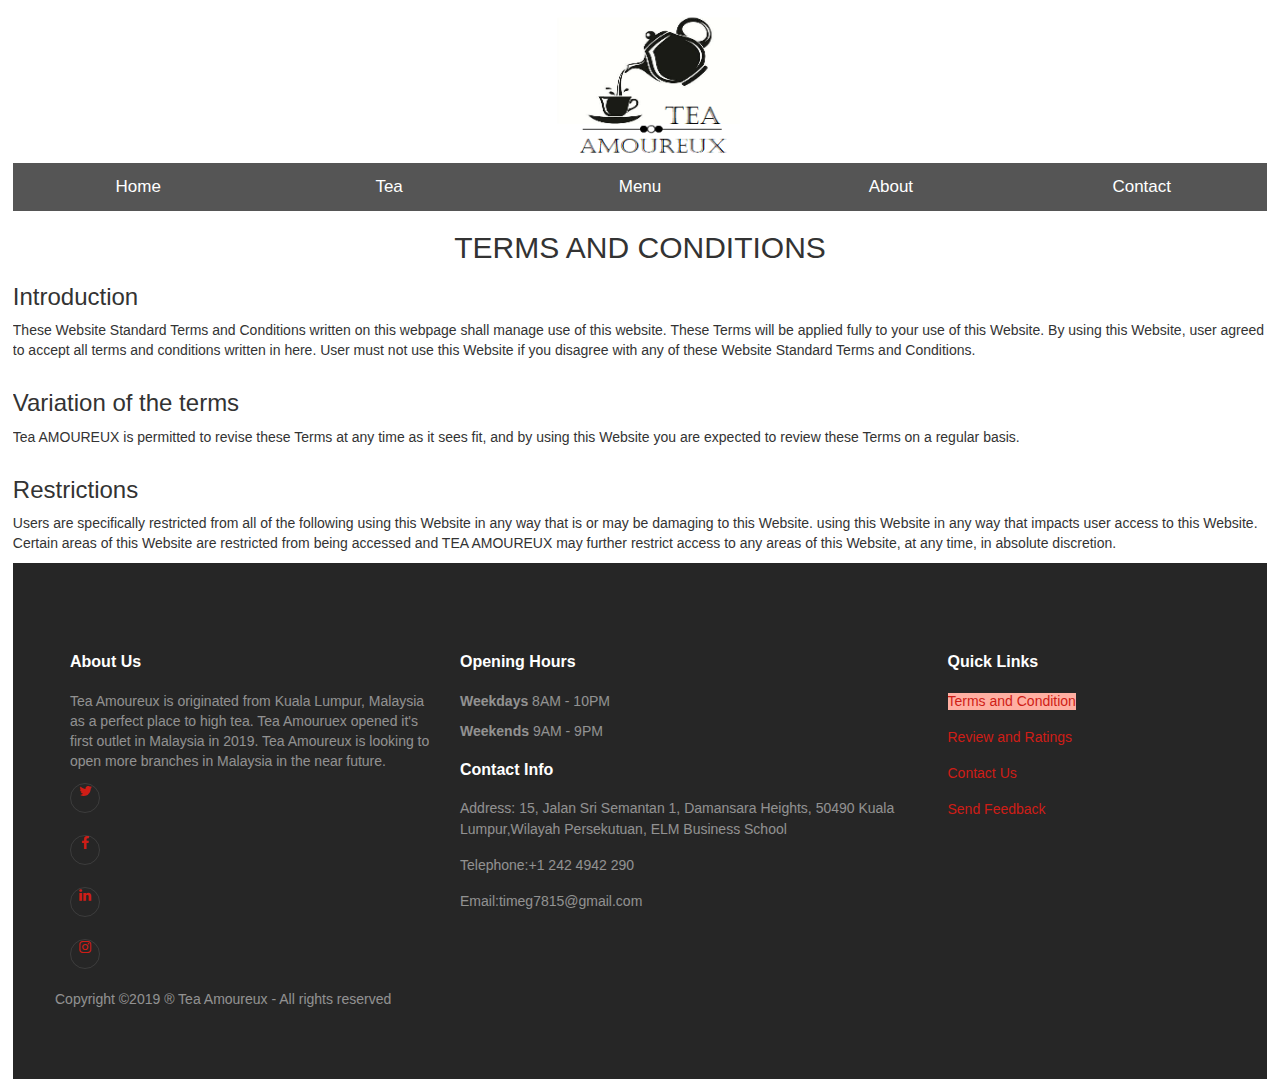
<file: TermsandCondition.html>
<!DOCTYPE html>
<html lang="en">
<head>
<title>Terms and Condition - Tea Amoureux</title>
<meta charset="utf-8">
<meta name="viewport" content="width=device-width, initial-scale=1">
    <link rel="stylesheet" href="https://maxcdn.bootstrapcdn.com/bootstrap/3.4.0/css/bootstrap.min.css">
    <script src="https://ajax.googleapis.com/ajax/libs/jquery/3.3.1/jquery.min.js"></script>
    <script src="https://maxcdn.bootstrapcdn.com/bootstrap/3.4.0/js/bootstrap.min.js"></script>
    <link rel="stylesheet" href="https://cdnjs.cloudflare.com/ajax/libs/font-awesome/4.7.0/css/font-awesome.min.css">
	<link href="css/TermsCss.css" rel="stylesheet" type="text/css">
	</head>
<body>
<header>
<div>  
<figure><img src="pics/MainLogo.PNG" alt="Logo" width="200" height="150"></figure>
</div>
</header>
<nav>
<div id="navbar">
  <a href="index.html">Home</a> 
  <a href="Tea.html">Tea</a> 
  <a href="Menu.html">Menu</a>
  <a href="AboutUs.html">About</a> 
  <a href="ContactUs.html">Contact</a> 
</div>
</nav>
<br/>

<h2 class="center">TERMS AND CONDITIONS</h2>
<h3>Introduction</h3>

<p>These Website Standard Terms and Conditions written on this webpage shall manage use of this website. These Terms will be applied fully to your use of this Website. By using this Website, user agreed to accept all terms and conditions written in here. User must not use this Website if you disagree with any of these Website Standard Terms and Conditions.</p>

<h3>Variation of the terms</h3>

<p>Tea AMOUREUX is permitted to revise these Terms at any time as it sees fit, and by using this Website you are expected to review these Terms on a regular basis.</p>

<h3>Restrictions</h3>

<p>Users are specifically restricted from all of the following
using this Website in any way that is or may be damaging to this Website.
using this Website in any way that impacts user access to this Website.
Certain areas of this Website are restricted from being accessed and TEA AMOUREUX may further restrict access to any areas of this Website,
at any time, in absolute discretion.</p>
<footer class=site-footer >
      <div class="container">
        <div class="row mb-5">
          <div class="col-md-4 mb-5">
            <h3>About Us</h3>
            <p class="mb-5">Tea Amoureux is originated from Kuala Lumpur, Malaysia as a perfect place to high tea. Tea Amouruex opened it's first outlet in Malaysia in 2019. Tea Amoureux is looking to open more branches in Malaysia in the near future.</p>
            <ul class="list-unstyled footer-link d-flex footer-social">
              <li><a href="#" class="p-2"><span class="fa fa-twitter"></span></a></li>
              <li><a href="#" class="p-2"><span class="fa fa-facebook"></span></a></li>
              <li><a href="#" class="p-2"><span class="fa fa-linkedin"></span></a></li>
              <li><a href="#" class="p-2"><span class="fa fa-instagram"></span></a></li>
            </ul>

          </div>
          <div class="col-md-5 mb-5">
            <div class="mb-5">
              <h3>Opening Hours</h3>
              <p><strong class="d-block">Weekdays</strong> 8AM - 10PM</p>
			  <p><strong class="d-block">Weekends</strong> 9AM - 9PM</p>
            </div>
            <div>
              <h3>Contact Info</h3>
              <ul class="list-unstyled footer-link">
                <li class="d-block">
                  <span class="d-block">Address:</span>
                  <span class="text-white">15, Jalan Sri Semantan 1, Damansara Heights, 50490 Kuala Lumpur,Wilayah Persekutuan, ELM Business School</span></li>
                <li class="d-block"><span class="d-block">Telephone:</span><span class="text-white">+1 242 4942 290</span></li>
                <li class="d-block"><span class="d-block">Email:</span><span class="text-white">timeg7815@gmail.com</span></li>
              </ul>
            </div>
          </div>
          <div class="col-md-3 mb-5">
            <h3>Quick Links</h3>
            <ul class="list-unstyled footer-link">
              <li><a class="active" href="TermsandCondition.html">Terms and Condition</a></li>
              <li><a href="ReviewsandRating.html">Review and Ratings</a></li>
              <li><a href="ContactUs.html">Contact Us</a></li>
			  <li><a href = "mailto:timeg7815@gmail.com">Send Feedback</a></li>
            </ul>
          </div>
          <div class="col-md-3">
          
          </div>
        </div>
        <div class="row">
          <div class="col-12 text-md-center text-left">
            <p>
        Copyright &copy;2019 ® Tea Amoureux - All rights reserved
     </p>
          </div>
        </div>
      </div>
    </footer>

</body>
</html>
</file>
<file: css/indexCss.css>
body, html{
    overflow-x: hidden;
}
body{
    display: flex;
    flex-direction: column;
	margin:1%;

}

html{
    height: 100%;
}
body {
	font-family: Arial, Helvetica, sans-serif;
}

#navbar{
	overflow: hidden;
	background-color: #333;
}

#navbar {
  width: 100%;
  background-color: #555;
  overflow: auto;
}
.active
{
	background-color:#FFAFA2;
	color:white;
}
.background{
	background:#FFAFA2;
	color:white;
}
#navbar a {
  float: left;
  padding: 12px;
  color: white;
  text-decoration: none;
  font-size: 17px;
  width: 20%; /* Four links of equal widths */
  text-align: center;
  display: block; 
}
#navbar a:hover {
  background-color: #FF0000;
}
  @media (max-width: 800px) {
  nav ul { display: none; }
  #main{ display:inline-block; }
  }
@media screen and (max-width: 500px) {
  #navbar a {
    float: none;
    display: block;
    width: 100%;
    text-align: left;
  }
  
 .center{
		display: block;
		margin-right: 40%;
		
	}
}


* {box-sizing: border-box}

figure{
       text-align:center;}



  
  #main {
    transition: margin-left .5s;
    padding: 16px;
    display:none;
  }
  

@media screen and (max-width : 767px)
{
  .centered
  {
    font-size:22px;
  }
}


.logo{
    border:none;
    font-style:normal;
}


* {box-sizing: border-box}

/* style the container */
.container1 {
  position: relative;
  border-radius: 5px;
  background-color: #FFAFA2;
  padding: 20px 0 30px 0;
} 

/* style inputs and link buttons */
input,
.btn {
  width: 100%;
  padding: 12px;
  border: none;
  border-radius: 4px;
  margin: 5px 0;
  opacity: 0.85;
  display: inline-block;
  font-size: 17px;
  line-height: 20px;
  text-decoration: none; /* remove underline from anchors */
}




/* Create three equal columns that floats next to each other */
.column {
  float: left;
  width: 33.33%;
  padding: 15px;
}

/* Clear floats after the columns */
.row:after {
  content: "";
  display: table;
  clear: both;
}

.center{
	margin: auto;
	width: 50%;
	text-align: center;
}
/*Footer*/


.site-footer {
  padding: 5em 0;
  background: #262626;
  color: rgba(255, 255, 255, 0.5);
}

.site-footer p:last-child {
  margin-bottom: 0;
}

.site-footer a {
  color: #cf1d16;
  border-bottom: 1px solid transparent;
}

.site-footer a:hover {
  color: #fff;
  border-bottom: 1px solid rgba(255, 255, 255, 0.2);
}

.site-footer h3 {
  font-size: 16px;
  margin-bottom: 20px;
  font-weight: bold;
  color: #fff;
}

.site-footer .footer-link li {
  line-height: 1.5;
  margin-bottom: 15px;
}

.site-footer hr {
  width: 100%;
}

.footer-social a {
  line-height: 0;
  border-radius: 50%;
  margin: 0 5px 5px 0;
  border: 1px solid rgba(255, 255, 255, 0.1);
  width: 30px;
  height: 30px;
  text-align: center;
  display: inline-block;
}

.footer-social a:hover {
  background: #fff;
  color: #000;
}

@media screen and (max-width: 770px) {
    .site-footer {
        text-align: center;
    }
}




#myFooter{
   flex: 0 0 auto;
}
i{
    color:black;
    padding-right:10px;
}
#myFooter{
   flex: 0 0 auto;
}
</file>
<file: css/contactCss.css>
*{
    font-family:arial;
}


* {box-sizing: border-box}
body, html{
    overflow-x: hidden;
}
body{
    display: flex;
    flex-direction: column;
	margin:1%;

}

html{
    height: 100%;
}
body {
	font-family: Arial, Helvetica, sans-serif;
}

figure{
       text-align:center;}

#navbar{
	overflow: hidden;
	background-color: #333;
}

#navbar {
  width: 100%;
  background-color: #555;
  overflow: auto;
}
.active
{
	background-color:#FFAFA2;
	color:white;
}
.background{
	background:#FFAFA2;
	color:white;
}
#navbar a {
  float: left;
  padding: 12px;
  color: white;
  text-decoration: none;
  font-size: 17px;
  width: 20%; /* Four links of equal widths */
  text-align: center;
  display: block; 
}
#navbar a:hover {
  background-color: #FF0000;
}
  @media (max-width: 800px) {
  nav ul { display: none; }
  #main{ display:inline-block; }
  }
@media screen and (max-width: 500px) {
  #navbar a {
    float: none;
    display: block;
    width: 100%;
    text-align: left;
  }
  
 .center{
		display: block;
		margin-right: 40%;
		
	}
}
    
    h3{
        color:black;
        font-size:30px;
        letter-spacing:0.5px;
        padding-bottom:20px;
        font-weight:bold;
    }
    .checked{
        color:orange;
    }
    
    p{
        line-height:190%;
    }
    .row{
        padding-bottom:20px;
        padding-top:20px;
    }
    input{
    border:1px solid silver;
    padding:20px;
    display:block;
    margin-bottom:15px;
    width:100%;
    }
    ::placeholder{
        color:silver;
        font-size:15px;
    }
    .send{
    font-size:16px;
    font-weight:bold;
    }
    button{
    background-color:silver;
    padding:7px;
    width:100%;
    }
    .rate {
    float: left;
    height: 46px;
    }
    .rate:not(:checked) > input {
        position:absolute;
        top:-9999px;
    }
    .rate:not(:checked) > label {
        float:right;
        width:1em;
        overflow:hidden;
        white-space:nowrap;
        cursor:pointer;
        font-size:30px;
        color:#ccc;
    }
    .rate:not(:checked) > label:before {
        content: '★ ';
    }
    .rate > input:checked ~ label {
        color: #ffc700;    
    }
    .rate:not(:checked) > label:hover,
    .rate:not(:checked) > label:hover ~ label {
        color: #deb217;  
    }
    .rate > input:checked + label:hover,
    .rate > input:checked + label:hover ~ label,
    .rate > input:checked ~ label:hover,
    .rate > input:checked ~ label:hover ~ label,
    .rate > label:hover ~ input:checked ~ label {
        color: #c59b08;
    }
    h4{
    color:black;
    font-size:20px;
    padding-bottom:10px;
    }
    @media screen and (max-width: 760px) {
    .col-sm-6 {
        text-align:center;
    }
    }
    @media screen and (max-width: 1000px) {
  .col-sm-4 {
    width:100%;
   
  }
}  
main{
    margin-bottom:8%;
}

@media screen and (max-width : 767px)
{
  .centered
  {
    font-size:22px;
  }
}

.logo{
    border:none;
    font-style:normal;
}



.content{
   flex: 1 0 auto;
   min-height: 200px;
}

.container h2{
	padding-bottom:20px;
    color:black;
    font-size:25px;
    font-weight:bold;
}


form h3{
    color:black;
    font-size:20px;
    padding-bottom:10px;
    margin-bottom:3%;
}

form input{
    border:1px solid silver;
    padding:20px;
    display:block;
    margin-bottom:15px;
    width:100%;
}
form ::placeholder{
    color:silver;
    font-size:15px;
}
button{
    background-color:silver;
    padding:7px;
    width:100%;
}
.send{
    font-size:16px;
    font-weight:bold;
}
.row{
    margin-left:5%;
    margin-right:5%;
}
p{
    line-height:130%;
    letter-spacing:0.5px;
}
h4{
    padding-top:30px;
    line-height:140%;
    font-style:italic;
}
.col-sm-6{
    margin-bottom:1%;
}
/*Footer*/


.site-footer {
  padding: 5em 0;
  background: #262626;
  color: rgba(255, 255, 255, 0.5);
}

.site-footer p:last-child {
  margin-bottom: 0;
}

.site-footer a {
  color: #cf1d16;
}

.site-footer a:hover {
  color: #fff;
}

.site-footer h3 {
  font-size: 16px;
  margin-bottom: 20px;
  font-weight: bold;
  color: #fff;
}

.site-footer .footer-link li {
  line-height: 1.5;
  margin-bottom: 15px;
}

.site-footer hr {
  width: 100%;
}

.footer-social a {
  line-height: 0;
  border-radius: 50%;
  margin: 0 5px 5px 0;
  border: 1px solid rgba(255, 255, 255, 0.1);
  width: 30px;
  height: 30px;
  text-align: center;
  display: inline-block;
}

.footer-social a:hover {
  background: #fff;
  color: #000;
}

@media screen and (max-width: 770px) {
    .site-footer {
        text-align: center;
    }
}




#myFooter{
   flex: 0 0 auto;
}
i{
    color:black;
    padding-right:10px;
}
#myFooter{
   flex: 0 0 auto;
}
</file>
<file: css/foodCss.css>
*{
    font-family:arial;
    color:gray;
}
body, html{
    overflow-x: hidden;
}
body{
    display: flex;
    flex-direction: column;
	margin:1%;

}

html{
    height: 100%;
}
body {
	font-family: Arial, Helvetica, sans-serif;
}
.active
{
	background-color:#FFAFA2;
	color:white;
}
.background{
	background:#FFAFA2;
	color:white;
}
#navbar{
	overflow: hidden;
	background-color: #333;
}

#navbar {
  width: 100%;
  background-color: #555;
  overflow: auto;
}

#navbar a {
  float: left;
  padding: 12px;
  color: white;
  text-decoration: none;
  font-size: 17px;
  width: 20%; /* Four links of equal widths */
  text-align: center;
  display: block; 
}
#navbar a:hover {
  background-color: #FF0000;
}
  @media (max-width: 800px) {
  nav ul { display: none; }
  #main{ display:inline-block; }
  }
@media screen and (max-width: 500px) {
  #navbar a {
    float: none;
    display: block;
    width: 100%;
    text-align: left;
  }
  
 .center{
		display: block;
		margin-right: 40%;
		
	}
}

figure{
    text-align:center;
   
}

.middle {
	text-align: center;}


.button{
    background-color:silver;
    text-align:center;
    padding-top:20px;
    padding-bottom:20px;
    margin-left:45%;
    margin-right:47%;
    width:10%;
    padding-left:20px;
    
}


.img{
    filter: grayscale(10%);
}
.container3 {
    position: relative;
    text-align: center;
    color: white;
    padding-top:30px;
 
  }
.centered {
    position: absolute;
    top: 60%;
    left: 50%;
    transform: translate(-50%, -50%);
    color:white;
    font-weight:bold;
    font-size:40px;
    padding-bottom:20px;
  }



  .container2{
      position:relative;
      text-align:center;
  }

  h3{
      font-weight: bold;
      font-style:italic;
      color:black;
      font-size:23px;
      
  }


  .drink{
      color:black;
      font-size:22px;
  }
 
  .description{
      font-size:16px;
      width:100%;
      font-style:italic;
  }
  
.row{
    margin-bottom:3%;
}
h2{
    border-bottom:1px solid silver;
    padding-bottom:10px;
    font-style:italic;
}
	
	.col-sm-4 a:hover {
		text-decoration: none;
	}
 
 ul {
  list-style-type: none;
}

#remove li a{
  background-color: silver;
  border: none;
  color: black;
  padding: 6px 20px;
  text-align: center;
  opacity: 0.6;
  transition: 0.3s;
  border-radius: 25px;
	}
	
#remove li a:hover {

	background-color: red;
	color: black;
	text-decoration: none;
	transition: 0.3s;
	border-radius: 25px;
	}
	
 
  .column {
  float: left;
  width: 60%;
}

  .column2 {
  float: left;
  width: 10%;
  text-align: right;

}

  .column3 {
  float: left;
  width: 10%;
  }


  
  
  #main {
    transition: margin-left .5s;
    padding: 16px;
    display:none;
  }

.logo{
    border:none;
    font-style:normal;
}
/*Footer*/


.site-footer {
  padding: 5em 0;
  background: #262626;
  color: rgba(255, 255, 255, 0.5);
}

.site-footer p:last-child {
  margin-bottom: 0;
}

.site-footer a {
  color: #cf1d16;
  border-bottom: 1px solid transparent;
}

.site-footer a:hover {
  color: #fff;
  border-bottom: 1px solid rgba(255, 255, 255, 0.2);
}

.site-footer h3 {
  font-size: 16px;
  margin-bottom: 20px;
  font-weight: bold;
  color: #fff;
}

.site-footer .footer-link li {
  line-height: 1.5;
  margin-bottom: 15px;
}

.site-footer hr {
  width: 100%;
}

.footer-social a {
  line-height: 0;
  border-radius: 50%;
  margin: 0 5px 5px 0;
  border: 1px solid rgba(255, 255, 255, 0.1);
  width: 30px;
  height: 30px;
  text-align: center;
  display: inline-block;
}

.footer-social a:hover {
  background: #fff;
  color: #000;
}

@media screen and (max-width: 770px) {
    .site-footer {
        text-align: center;
    }
}




#myFooter{
   flex: 0 0 auto;
}
i{
    color:black;
    padding-right:10px;
}
#myFooter{
   flex: 0 0 auto;
}
</file>
<file: css/ReviewsRatingCss.css>
body, html{
    overflow-x: hidden;
}
body{
    display: flex;
    flex-direction: column;
	margin:1%;

}
.background{
	background:#FFAFA2;
	color:white;
}

html{
    height: 100%;
}
body {
	font-family: Arial, Helvetica, sans-serif;
}

* {box-sizing: border-box}
.active
{
	background-color:#FFAFA2;
	color:white;
}

figure{
       text-align:center;}


#navbar{
	overflow: hidden;
	background-color: #333;
}

#navbar {
  width: 100%;
  background-color: #555;
  overflow: auto;
}

#navbar a {
  float: left;
  padding: 12px;
  color: white;
  text-decoration: none;
  font-size: 17px;
  width: 20%; /* Four links of equal widths */
  text-align: center;
  display: block; 
}
#navbar a:hover {
  background-color: #FF0000;
}
  @media (max-width: 800px) {
  nav ul { display: none; }
  #main{ display:inline-block; }
  }
@media screen and (max-width: 500px) {
  #navbar a {
    float: none;
    display: block;
    width: 100%;
    text-align: left;
  }
  
 .center{
		display: block;
		margin-right: 40%;
		
	}
}

  
  #main {
    transition: margin-left .5s;
    padding: 16px;
    display:none;
  }
  .carousel {
	margin: 0 auto;
	padding: 0 70px;
}
.carousel .item {
	color: #999;
	overflow: hidden;
    min-height: 120px;
	font-size: 13px;
}
.carousel .media {
	position: relative;
	padding: 0 0 0 20px;
}
.carousel .media img {
	width: 75px;
	height: 75px;
	display: block;
	border-radius: 50%;
}
.carousel .testimonial-wrapper {
	padding: 0 10px;
}
.carousel .testimonial {
    color: #808080;
    position: relative;
    padding: 15px;
    background: #f1f1f1;
    border: 1px solid #efefef;
    border-radius: 3px;
	margin-bottom: 15px;
}
.carousel .testimonial::after {
	content: "";
	width: 15px;
	height: 15px;
	display: block;
	background: #f1f1f1;
	border: 1px solid #efefef;
	border-width: 0 0 1px 1px;
	position: absolute;
	bottom: -8px;
	left: 46px;
	transform: rotateZ(-46deg);
}
.carousel .star-rating li {
	padding: 0 2px;
}
.carousel .star-rating i {
	font-size: 16px;
	color: #ffdc12;
}
.carousel .overview {
	padding: 3px 0 0 15px;
}
.carousel .overview .details {
	padding: 5px 0 8px;
}
.carousel .overview b {
	text-transform: uppercase;
	color: #1abc9c;
}
.carousel .carousel-indicators {
	bottom: -70px;
}
.carousel-indicators li, .carousel-indicators li.active {
	width: 18px;
    height: 18px;
	border-radius: 50%;
	margin: 1px 2px;
}
.carousel-indicators li {	
    background: #e2e2e2;
    border: 4px solid #fff;
}
.carousel-indicators li.active {
	color: #fff;
    background: #1abc9c;
    border: 5px double;    
}


@media screen and (max-width : 767px)
{
  .centered
  {
    font-size:22px;
  }
}


.logo{
    border:none;
    font-style:normal;
}


* {box-sizing: border-box}

/* style the container */
.container1 {
  position: relative;
  border-radius: 5px;
  background-color: #FFAFA2;
  padding: 20px 0 30px 0;
} 

/* style inputs and link buttons */
input,
.btn {
  width: 100%;
  padding: 12px;
  border: none;
  border-radius: 4px;
  margin: 5px 0;
  opacity: 0.85;
  display: inline-block;
  font-size: 17px;
  line-height: 20px;
  text-decoration: none; /* remove underline from anchors */
}


/* Create three equal columns that floats next to each other */
.column {
  float: left;
  width: 33.33%;
  padding: 15px;
}

/* Clear floats after the columns */
.row:after {
  content: "";
  display: table;
  clear: both;
}

.center{
	margin: auto;
	width: 50%;
	text-align: center;
}
/*Footer*/


.site-footer {
  padding: 5em 0;
  background: #262626;
  color: rgba(255, 255, 255, 0.5);
}

.site-footer p:last-child {
  margin-bottom: 0;
}

.site-footer a {
  color: #cf1d16;
  border-bottom: 1px solid transparent;
}

.site-footer a:hover {
  color: #fff;
  border-bottom: 1px solid rgba(255, 255, 255, 0.2);
}

.site-footer h3 {
  font-size: 16px;
  margin-bottom: 20px;
  font-weight: bold;
  color: #fff;
}

.site-footer .footer-link li {
  line-height: 1.5;
  margin-bottom: 15px;
}

.site-footer hr {
  width: 100%;
}

.footer-social a {
  line-height: 0;
  border-radius: 50%;
  margin: 0 5px 5px 0;
  border: 1px solid rgba(255, 255, 255, 0.1);
  width: 30px;
  height: 30px;
  text-align: center;
  display: inline-block;
}

.footer-social a:hover {
  background: #fff;
  color: #000;
}

@media screen and (max-width: 770px) {
    .site-footer {
        text-align: center;
    }
}




#myFooter{
   flex: 0 0 auto;
}
i{
    color:black;
    padding-right:10px;
}
#myFooter{
   flex: 0 0 auto;
}
</file>
<file: css/tea2Css.css>
*{
    font-family:arial;
    color:black;
}
body, html{
    overflow-x: hidden;
}
body{
    display: flex;
    flex-direction: column;
	margin:1%;

}
.background{
	background:#FFAFA2;
	color:white;
}
html{
    height: 100%;
}
body {
	font-family: Arial, Helvetica, sans-serif;
}
#navbar{
	overflow: hidden;
	background-color: #333;
}
.active
{
	background-color:#FFAFA2;
	color:white;
}

#navbar {
  width: 100%;
  background-color: #555;
  overflow: auto;
}

#navbar a {
  float: left;
  padding: 12px;
  color: white;
  text-decoration: none;
  font-size: 17px;
  width: 20%; /* Four links of equal widths */
  text-align: center;
  display: block; 
}
#navbar a:hover {
  background-color: #FF0000;
}
  @media (max-width: 800px) {
  nav ul { display: none; }
  #main{ display:inline-block; }
  }
@media screen and (max-width: 500px) {
  #navbar a {
    float: none;
    display: block;
    width: 100%;
    text-align: left;
  }
  
 .center{
		display: block;
		margin-right: 40%;
		
	}
}

figure{
       text-align:center;}

.middle {
	text-align: center;}

    p{
        color:black;
        font-size:18px;
    }
    button{
        padding:5px;
    }

main{
    margin-bottom:8%;
}

.overlay {
  position: absolute;
  top: 0;
  bottom: 0;
  left: 0;
  right: 0;
  height: 100%;
  width: 100%;
  opacity: 0;
  transition: .5s ease;
  background-color: gray;
}

.overlay:hover {
  opacity: 1;
  border-radius: 20px;
}

.text {
  color: white;
  font-size: 20px;
  position: absolute;
  top: 50%;
  left: 50%;
  -webkit-transform: translate(-50%, -50%);
  -ms-transform: translate(-50%, -50%);
  transform: translate(-50%, -50%);
  text-align: center;
}


@media screen and (max-width : 767px)
{
  .centered
  {
    font-size:22px;
  }
}


.content{
   flex: 1 0 auto;
   min-height: 200px;
}

.sidebar {
    height: 100%;
    width: 0;
    position: fixed;
    z-index: 1;
    top: 0;
    left: 0;
    background-color: #111;
    overflow-x: hidden;
    transition: 0.5s;
    padding-top: 60px;
  }
  
  .sidebar a {
    padding: 8px 8px 8px 32px;
    text-decoration: none;
    font-size: 25px;
    color: #818181;
    display: block;
    transition: 0.3s;
  }
  
  .sidebar a:hover {
    color: #f1f1f1;
  }
  
  .sidebar .closebtn {
    position: absolute;
    top: 0;
    right: 25px;
    font-size: 36px;
    margin-left: 50px;
  }
  
  .openbtn {
    font-size: 20px;
    cursor: pointer;
    color: black;
    background-color:white;
    padding: 10px 15px;
    border: none;
    text-align:left;
  }
  
  .openbtn:hover {
    background-color: #444;
  }
  
  #menu {
    transition: margin-left .5s;
    padding: 16px;
    display:none;
  }
  

 
.col-item
{
    border: 1px solid #E1E1E1;
    border-radius: 5px;
    background: #FFF;
}
.col-item .photo img
{
    margin: 0 auto;
    width: 100%;
	border-radius: 20px;
}

.col-item .info
{
    padding: 10px;
    border-radius: 0 0 5px 5px;
    margin-top: 1px;
}

.col-item:hover .info {
    background-color: gray;
}
.col-item .price
{
    float: left;
    margin-top: 5px;
}

.col-item .price h5
{
    line-height: 20px;
    margin: 0;
}

.price-text-color
{
    color: #219FD1;
}

.col-item .separator
{
    border-top: 1px solid #E1E1E1;
}

.clear-left
{
    clear: left;
}

.col-item .separator p
{
    line-height: 20px;
    margin-bottom: 0;
    margin-top: 10px;
    text-align: center;
}

.col-item .separator p i
{
    margin-right: 5px;
}
.col-item .btn-add
{
    width: 50%;
    float: left;
}

.col-item .btn-add
{
    border-right: 1px solid #E1E1E1;
}


.col-item .btn-details
{
    width: 50%;
    float: left;
    padding-left: 10px;
}
.controls
{
    margin-top: 20px;
}
[data-slide="prev"]
{
    margin-right: 10px;
}
/*Footer*/


.site-footer {
  padding: 5em 0;
  background: #262626;
  color: rgba(255, 255, 255, 0.5);
}

.site-footer p:last-child {
  margin-bottom: 0;
}

.site-footer a {
  color: #cf1d16;
  border-bottom: 1px solid transparent;
}

.site-footer a:hover {
  color: #fff;
  border-bottom: 1px solid rgba(255, 255, 255, 0.2);
}

.site-footer h3 {
  font-size: 16px;
  margin-bottom: 20px;
  font-weight: bold;
  color: #fff;
}

.site-footer .footer-link li {
  line-height: 1.5;
  margin-bottom: 15px;
}

.site-footer hr {
  width: 100%;
}

.footer-social a {
  line-height: 0;
  border-radius: 50%;
  margin: 0 5px 5px 0;
  border: 1px solid rgba(255, 255, 255, 0.1);
  width: 30px;
  height: 30px;
  text-align: center;
  display: inline-block;
}

.footer-social a:hover {
  background: #fff;
  color: #000;
}

@media screen and (max-width: 770px) {
    .site-footer {
        text-align: center;
    }
}




#myFooter{
   flex: 0 0 auto;
}
i{
    color:black;
    padding-right:10px;
}
#myFooter{
   flex: 0 0 auto;
}
</file>
<file: css/TermsCss.css>
body, html{
    overflow-x: hidden;
}
body{
    display: flex;
    flex-direction: column;
	margin:1%;

}

html{
    height: 100%;
}
body {
	font-family: Arial, Helvetica, sans-serif;
}
.background{
	background:#FFAFA2;
	color:white;
}

* {box-sizing: border-box}
#navbar{
	overflow: hidden;
	background-color: #333;
}

#navbar {
  width: 100%;
  background-color: #555;
  overflow: auto;
}
.active
{
	background-color:#FFAFA2;
	color:white;
}

#navbar a {
  float: left;
  padding: 12px;
  color: white;
  text-decoration: none;
  font-size: 17px;
  width: 20%; /* Four links of equal widths */
  text-align: center;
  display: block; 
}
#navbar a:hover {
  background-color: #FF0000;
}
  @media (max-width: 800px) {
  nav ul { display: none; }
  #main{ display:inline-block; }
  }
@media screen and (max-width: 500px) {
  #navbar a {
    float: none;
    display: block;
    width: 100%;
    text-align: left;
  }
  
 .center{
		display: block;
		margin-right: 40%;
		
	}
}



figure{
       text-align:center;}



  
  #main {
    transition: margin-left .5s;
    padding: 16px;
    display:none;
  }
  

@media screen and (max-width : 767px)
{
  .centered
  {
    font-size:22px;
  }
}


.logo{
    border:none;
    font-style:normal;
}


* {box-sizing: border-box}

/* style the container */
.container1 {
  position: relative;
  border-radius: 5px;
  background-color: #FFAFA2;
  padding: 20px 0 30px 0;
} 

/* style inputs and link buttons */
input,
.btn {
  width: 100%;
  padding: 12px;
  border: none;
  border-radius: 4px;
  margin: 5px 0;
  opacity: 0.85;
  display: inline-block;
  font-size: 17px;
  line-height: 20px;
  text-decoration: none; /* remove underline from anchors */
}

/* Create three equal columns that floats next to each other */
.column {
  float: left;
  width: 33.33%;
  padding: 15px;
}

/* Clear floats after the columns */
.row:after {
  content: "";
  display: table;
  clear: both;
}

.center{
	margin: auto;
	width: 50%;
	text-align: center;
}
/*Footer*/


.site-footer {
  padding: 5em 0;
  background: #262626;
  color: rgba(255, 255, 255, 0.5);
}

.site-footer p:last-child {
  margin-bottom: 0;
}

.site-footer a {
  color: #cf1d16;
  border-bottom: 1px solid transparent;
}

.site-footer a:hover {
  color: #fff;
  border-bottom: 1px solid rgba(255, 255, 255, 0.2);
}

.site-footer h3 {
  font-size: 16px;
  margin-bottom: 20px;
  font-weight: bold;
  color: #fff;
}

.site-footer .footer-link li {
  line-height: 1.5;
  margin-bottom: 15px;
}

.site-footer hr {
  width: 100%;
}

.footer-social a {
  line-height: 0;
  border-radius: 50%;
  margin: 0 5px 5px 0;
  border: 1px solid rgba(255, 255, 255, 0.1);
  width: 30px;
  height: 30px;
  text-align: center;
  display: inline-block;
}

.footer-social a:hover {
  background: #fff;
  color: #000;
}

@media screen and (max-width: 770px) {
    .site-footer {
        text-align: center;
    }
}




#myFooter{
   flex: 0 0 auto;
}
i{
    color:black;
    padding-right:10px;
}
#myFooter{
   flex: 0 0 auto;
}
</file>
